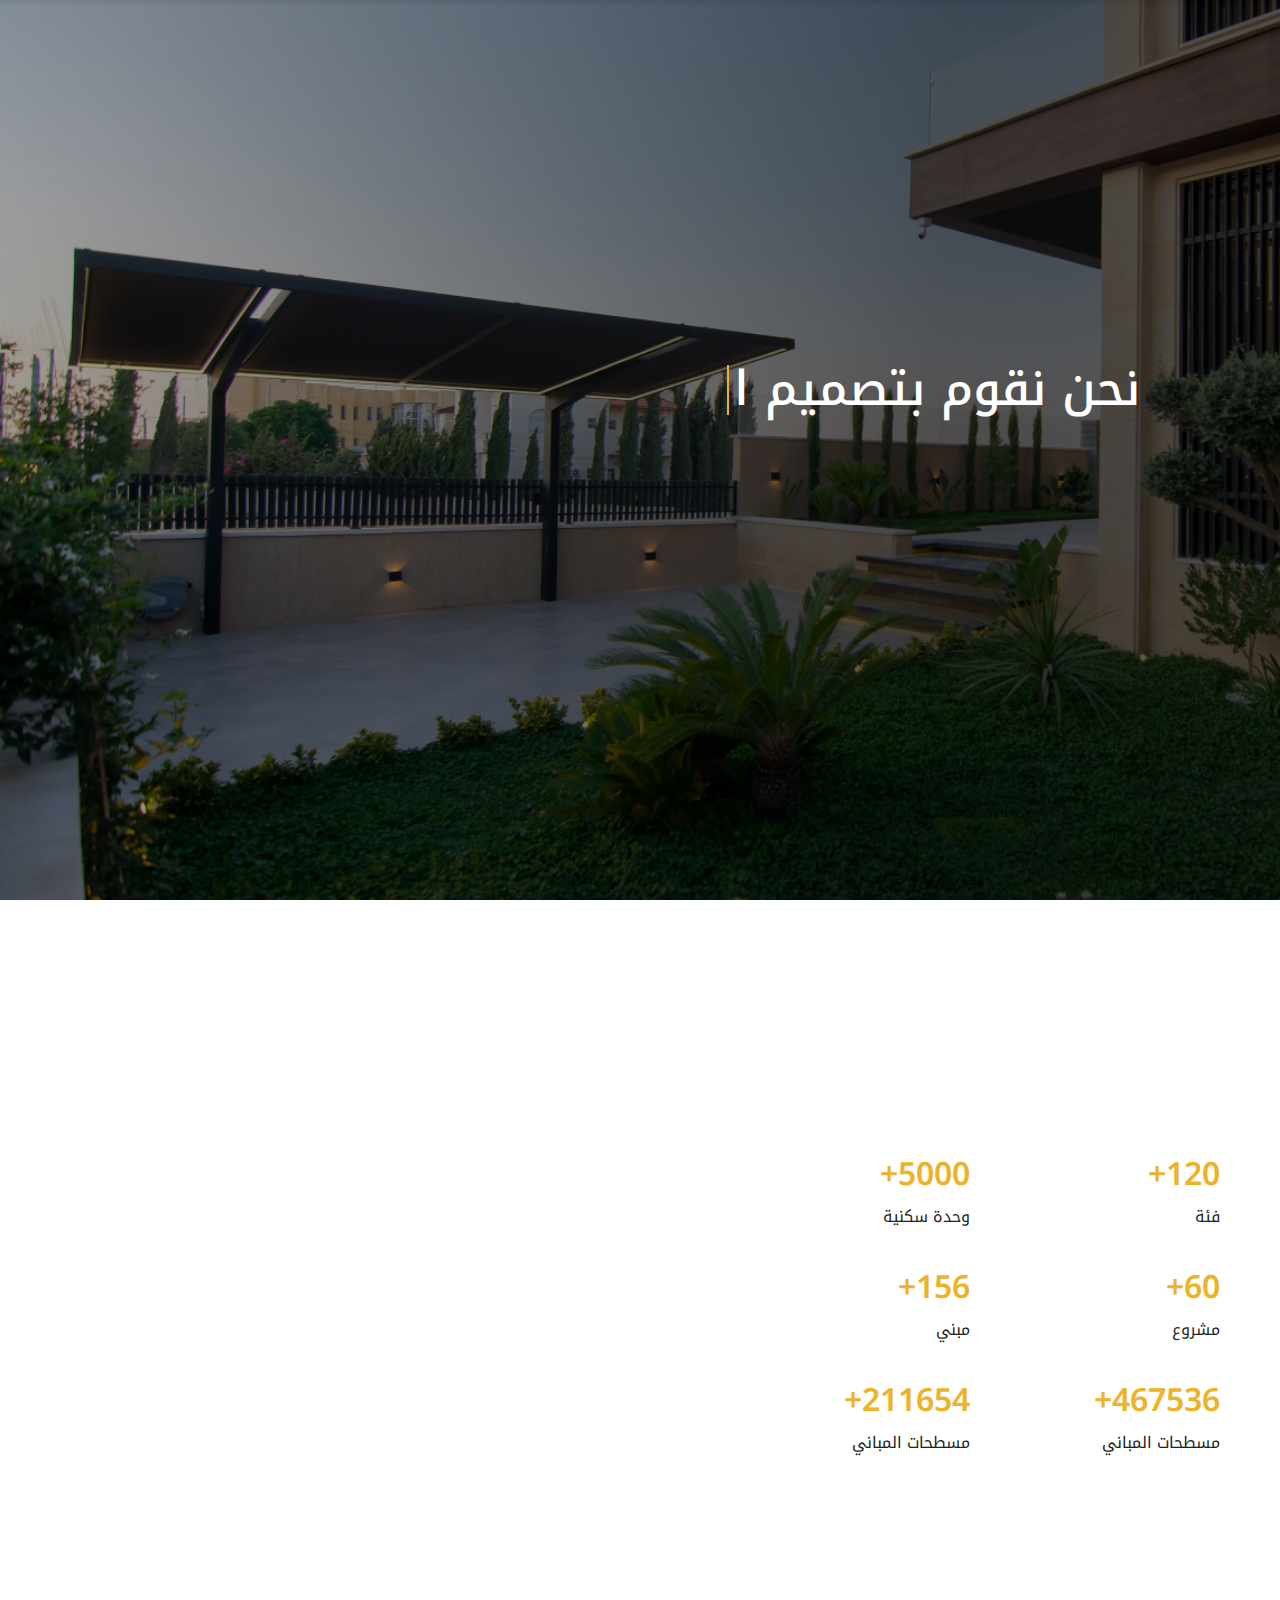
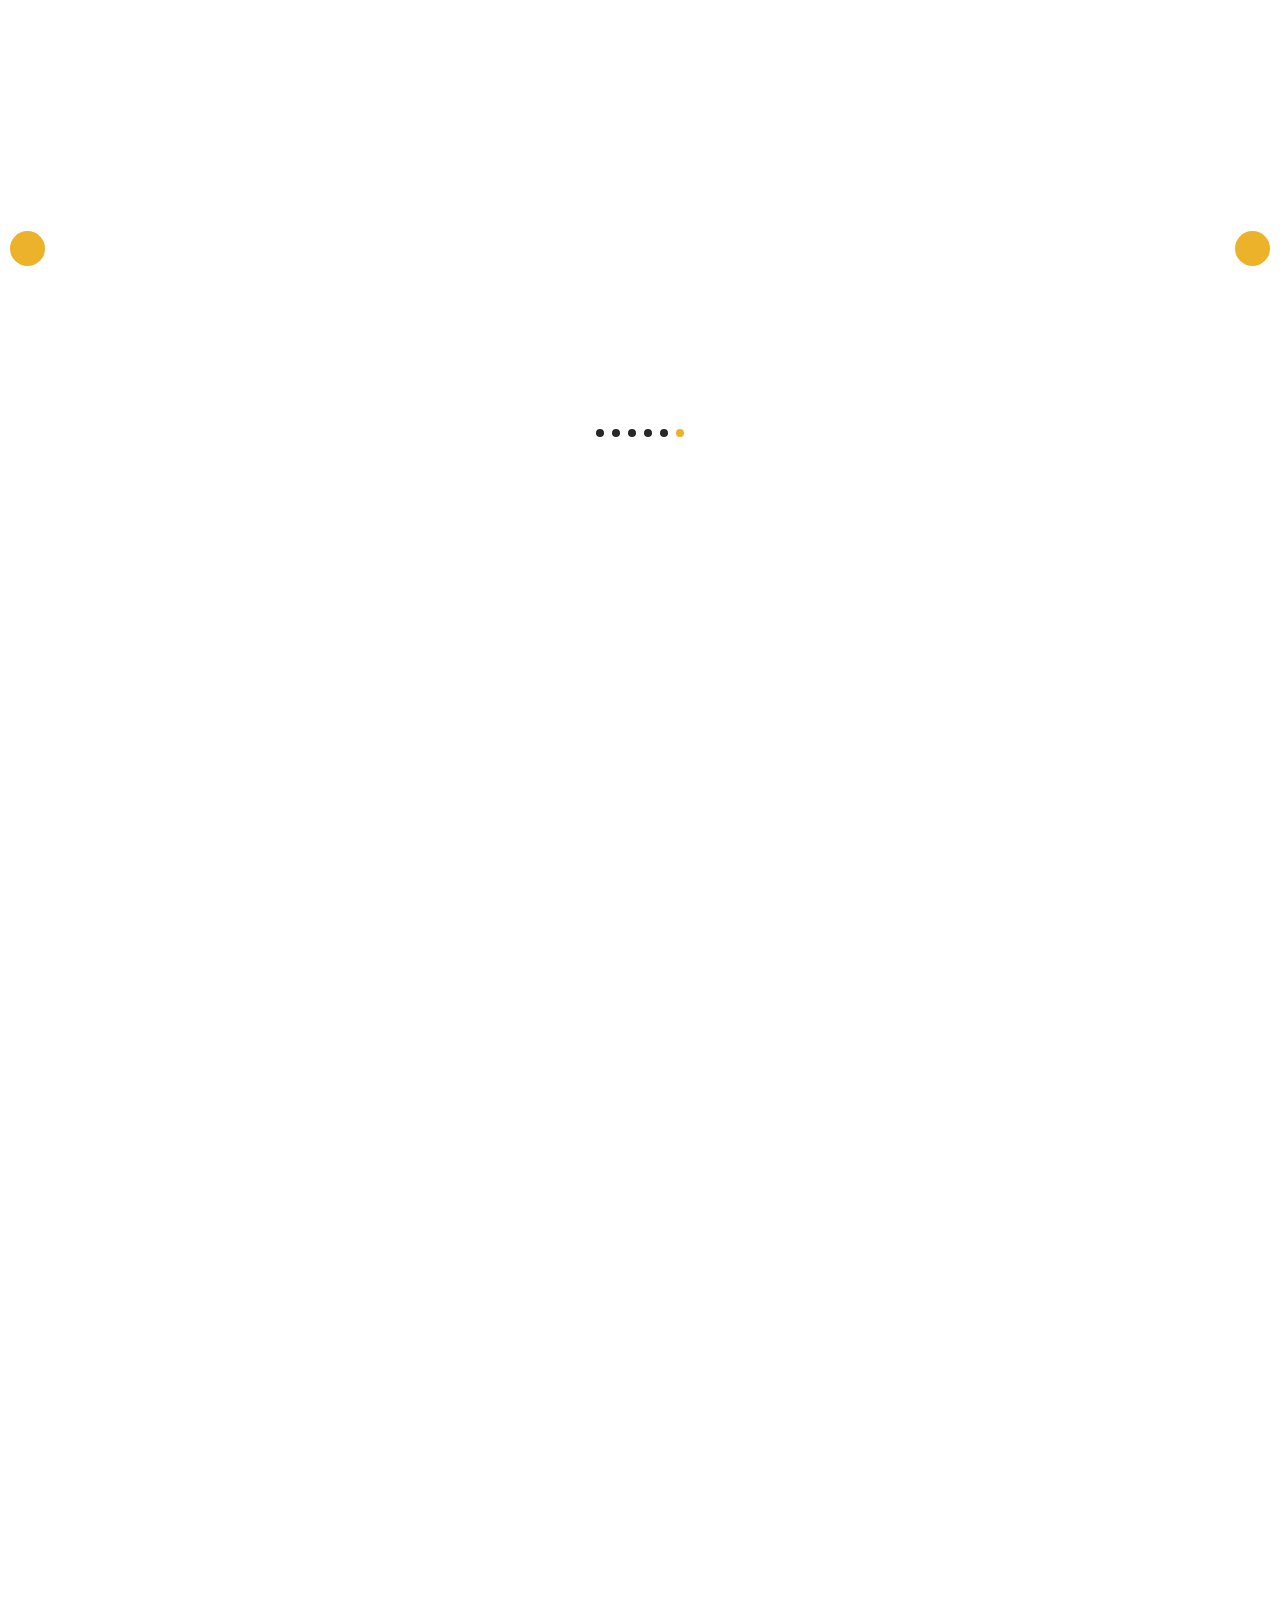
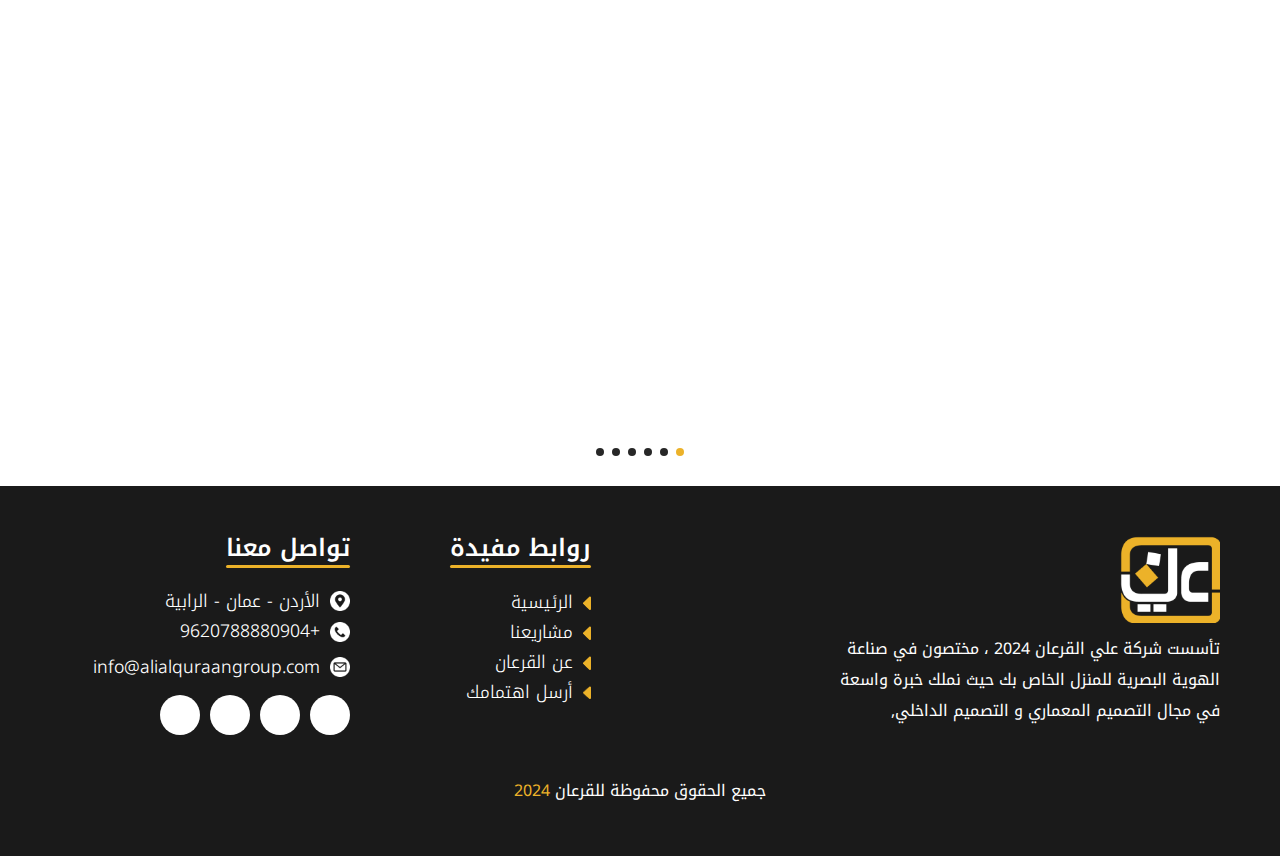
<file: index.html>
<!DOCTYPE html>
<html lang="en">

<head>
  <meta charset="UTF-8">
  <meta name="viewport" content="width=device-width, initial-scale=1.0">
  <link rel="icon" href="./media/tap-icon.svg" type="image/x-icon" />
  <link rel="shortcut icon" href="./media/tap-icon.svg" />
  <link rel="apple-touch-icon" href="./media/tap-icon.svg" />
  <meta name="color-scheme" content="light only">
  <link rel="stylesheet" href="https://site-assets.fontawesome.com/releases/v6.4.2/css/all.css">
  <link rel="stylesheet" href="./js/swiper-bundle.min.css">
  <link href="https://unpkg.com/aos@2.3.1/dist/aos.css" rel="stylesheet">
  <link rel="stylesheet" href="./scss/style.css">
  <title>Qor3an</title>
</head>

<body>
  <!-- Start Search -->
  <div class="s-n" >
    <div class="box">
      <form class="search">
        <input type="search" placeholder="ابحث عن عقارك ...">
        <button type="submit">
          <i class="fa-regular fa-magnifying-glass"></i></a>
        </button>
      </form>
    </div>
    <div id="close2"></div>
  </div>
  <!-- End Search -->

  <!-- Start Nav -->
  <nav>
    <div class="box f-s">
      <a href="./en-index.html" class="logo">
        <img src="./media/logo.png" alt="">
      </a>
      <div class="links">
        <div class="ls">
          <ul class="mainLinks">
            <li><a class="link active" href="./index.html">الرئيسية</a></li>
            <li><a class="link" href="##"> مشاريعنا</a></li>
            <li><a class="link" href="##"> عن القرعان</a></li>
            <li><a class="link" href="##"> اتصل بنا</a></li>
            <li><button class="link" href="##" id="sbtn"> <i class="fa-regular fa-magnifying-glass"></i></button></li>
          </ul>
          <div class="mLinks">
            <a class="link" href="##">
              أرسل اهتمامك
            </a>
            <div class="drop"><a href="./en-index.html">
                EN
              </a>
              <img class="lang" src="./media/icons/language.png" alt="">
            </div>
          </div>
        </div>
      </div>
      <div class="last">
        <div class="mLinks">
          <a class="link" href="##">
            أرسل اهتمامك
          </a>
          <div class="drop"><a href="./en-index.html">
              EN
              <img class="lang" src="./media/icons/language.png" alt="">
            </a>
          </div>
        </div>
        <button class="menu">
          <span></span>
          <span></span>
          <span></span>
        </button>
      </div>
    </div>
  </nav>
  <!-- End Nav -->


  <!-- start home -->
  <div class="home">
    <img class="homeImg" src="./media/home.jpg" alt="">
    <div class="box hm">
      <h1 id="typing"><span id="text"></span><span id="cursor" class="cursor"></span></h1>
      <p class="btmAni30002">مختصون في صناعة الهوية البصرية للمنزل الخاص بك حيث نملك خبرة واسعة في مجال التصميم المعماري
        و التصميم الداخلي,</p>
    </div>
  </div>

  <!-- end home -->


  <div class="box container">
    <!--Start About -->
    <div class="section">
      <div class="about">
        <span data-aos-duration="600" data-aos="fade-down">عن القرعان</span>
        <h3 data-aos-duration="600" data-aos="fade-left">مجموعة علي القرعان العقارية</h3>
        <p data-aos-duration="600" data-aos="fade-right">تأسست شركة علي القرعان 2024 ، مختصون في صناعة الهوية البصرية
          للمنزل الخاص بك حيث نملك خبرة واسعة في مجال
          التصميم المعماري و التصميم الداخلي,</p>
        <div data-aos-duration="600" data-aos="fade-up">
          <a class="btn" href="./pages/about.html">عرض المزيد</a>
        </div>
      </div>
      <div class="flex-wrapper ">
        <div class="counters">
          <div class="counter">
            <h1 data-num="120">120+</h1>
            <span>فئة</span>
          </div>
          <div class="counter">
            <h1 data-num="5000">5000+</h1>
            <span>وحدة سكنية</span>
          </div>
          <div class="counter">
            <h1 data-num="60">60+</h1>
            <span> مشروع</span>
          </div>
          <div class="counter">
            <h1 data-num="156">156+</h1>
            <span> مبني</span>
          </div>
          <div class="counter">
            <h1 data-num="467536">467536+</h1>
            <span> مسطحات المباني</span>
          </div>
          <div class="counter">
            <h1 data-num="211654">211654+</h1>
            <span> مسطحات المباني</span>
          </div>
        </div>
        <div class="about-image" data-aos-duration="600" data-aos="fade-right">
          <span class="c1"></span>
          <span class="c2"></span>
          <div class="imgCont">
            <img src="./media/about.png" alt="">
          </div>
        </div>
      </div>
    </div>
    <!--End About -->

    <!-- Start Projects -->
    <div class="section">
      <header class="header" data-aos-duration="600" data-aos="fade-down">
        <h3>مشاريعنا</h3>
        <p>مشاريعنا تتميز بلمسة من الثقة والأمان مع ضمان حقيقي موثق في العقد</p>
      </header>
      <div class="pr">
        <div class="c c-button-next"><i class="fa-regular fa-angle-right"></i></div>
        <div class="c c-button-prev"><i class="fa-regular fa-angle-left"></i></div>
        <div class="swiper-pagination"></div>
        <div class="swiper swiper-container">
          <div class="swiper-wrapper">
            <div class="swiper-slide">
              <a href="##" class="sliderItem" data-aos-duration="600" data-aos="zoom-out">
                <div class="i-image">
                  <img src="./media/about.png" alt="">
                </div>
                <h3>اسم المشروع باللغة العربية</h3>
                <span>الرياض</span>
              </a>
            </div>
            <div class="swiper-slide">
              <a href="##" class="sliderItem" data-aos-duration="600" data-aos="zoom-out">
                <div class="i-image">
                  <img src="./media/about.png" alt="">
                </div>
                <h3>اسم المشروع باللغة العربية</h3>
                <span>الرياض</span>
              </a>
            </div>
            <div class="swiper-slide">
              <a href="##" class="sliderItem" data-aos-duration="600" data-aos="zoom-out">
                <div class="i-image">
                  <img src="./media/about.png" alt="">
                </div>
                <h3>اسم المشروع باللغة العربية</h3>
                <span>الرياض</span>
              </a>
            </div>
            <div class="swiper-slide">
              <a href="##" class="sliderItem" data-aos-duration="600" data-aos="zoom-out">
                <div class="i-image">
                  <img src="./media/about.png" alt="">
                </div>
                <h3>اسم المشروع باللغة العربية</h3>
                <span>الرياض</span>
              </a>
            </div>
            <div class="swiper-slide">
              <a href="##" class="sliderItem" data-aos-duration="600" data-aos="zoom-out">
                <div class="i-image">
                  <img src="./media/about.png" alt="">
                </div>
                <h3>اسم المشروع باللغة العربية</h3>
                <span>الرياض</span>
              </a>
            </div>
            <div class="swiper-slide">
              <a href="##" class="sliderItem" data-aos-duration="600" data-aos="zoom-out">
                <div class="i-image">
                  <img src="./media/about.png" alt="">
                </div>
                <h3>اسم المشروع باللغة العربية</h3>
                <span>الرياض</span>
              </a>
            </div>

          </div>
        </div>
      </div>
      <!-- End Projects -->

      <!-- Start Find -->
      <div class="section pb0 pt100">
        <div class="find">
          <div class="s first-c">
            <div class="t" data-aos-duration="600" data-aos="fade-up">
              <h1>جد عقار الأحلام مع القرعان</h1>
              <p>مشاريعنا تتميز بلمسة من الثقة والأمان مع ضمان حقيقي موثق في العقد</p>
            </div>
            <img src="./media/c1.png" alt="" class="preview-img" data-aos-duration="600" data-aos="zoom-out">
          </div>
          <div class="s ss">
            <img  src="./media/c2.png" alt="" class="img1 preview-img" data-aos-duration="600" data-aos="zoom-out">
            
            <img  src="./media/c3.png" alt="" class="img2 preview-img" data-aos-duration="600" data-aos="zoom-out">
          </div>
        </div>
      </div>

      <!-- Modal for image preview -->
      <div class="modal" id="imageModal">
        <span class="close" id="closeModal">&times;</span>
        <img class="modal-content" id="modalImage">
      </div>

      <!-- End Find -->

    </div>
  </div>


  <!-- Start Customer Opinion -->
  <div class="section pb150px">
    <header class="header" data-aos-duration="600" data-aos="fade-up">
      <h3>آراء عملائنا</h3>
      <p>
        نحن نقوم بتصميم المساحة الخاصة بك
      </p>
    </header>
    <div class="pr prb">
      <div class="w1">
        <div class="swiper swiper-container2 box " data-aos-duration="600" data-aos="zoom-out">
          <div class="swiper-wrapper">
            <div class="swiper-slide">
              <div class="user-o" >
                <div class="img">
                  <img src="./media/user.png" alt="">
                </div>
                <div class="u-t">
                  <svg width="18" height="11" viewBox="0 0 18 11" fill="none" xmlns="http://www.w3.org/2000/svg">
                    <path
                      d="M17.4138 0.439998C17.1738 1.48 16.9204 2.58667 16.6538 3.76C16.4138 4.93333 16.1871 6.08 15.9738 7.2C15.7604 8.29333 15.5871 9.30667 15.4538 10.24H9.97375L9.69375 9.8C9.93375 8.84 10.2404 7.82667 10.6138 6.76C10.9871 5.69333 11.3871 4.61333 11.8138 3.52C12.2671 2.42667 12.7071 1.4 13.1338 0.439998H17.4138ZM8.29375 0.439998C8.05375 1.48 7.80042 2.58667 7.53375 3.76C7.29375 4.93333 7.06708 6.08 6.85375 7.2C6.64042 8.29333 6.46708 9.30667 6.33375 10.24H0.85375L0.57375 9.8C0.81375 8.84 1.12042 7.82667 1.49375 6.76C1.86708 5.69333 2.26708 4.61333 2.69375 3.52C3.14708 2.42667 3.58708 1.4 4.01375 0.439998H8.29375Z"
                      fill="#ECB229" />
                  </svg>
    
                  <p>نص تجريبي نص تجريبي نص تجريبي نص تجريبي نص تجريبي نص تجريبي نص تجريبي نص تجريبي نص تجريبي نص تجريبي نص
                    تجريبي نص تجريبي نص تجريبي نص تجريبي تجريبي نص تجريبي نص تجريبي نص تجريبي
                  </p>
                </div>
                <div class="stars">
                  <i class="fa-duotone fa-star"></i>
                  <i class="fa-solid fa-star"></i>
                  <i class="fa-solid fa-star"></i>
                  <i class="fa-solid fa-star"></i>
                  <i class="fa-solid fa-star"></i>
                </div>
              </div>
            </div>
            <div class="swiper-slide">
              <div class="user-o" >
                <div class="img">
                  <img src="./media/user.png" alt="">
                </div>
                <div class="u-t">
                  <svg width="18" height="11" viewBox="0 0 18 11" fill="none" xmlns="http://www.w3.org/2000/svg">
                    <path
                      d="M17.4138 0.439998C17.1738 1.48 16.9204 2.58667 16.6538 3.76C16.4138 4.93333 16.1871 6.08 15.9738 7.2C15.7604 8.29333 15.5871 9.30667 15.4538 10.24H9.97375L9.69375 9.8C9.93375 8.84 10.2404 7.82667 10.6138 6.76C10.9871 5.69333 11.3871 4.61333 11.8138 3.52C12.2671 2.42667 12.7071 1.4 13.1338 0.439998H17.4138ZM8.29375 0.439998C8.05375 1.48 7.80042 2.58667 7.53375 3.76C7.29375 4.93333 7.06708 6.08 6.85375 7.2C6.64042 8.29333 6.46708 9.30667 6.33375 10.24H0.85375L0.57375 9.8C0.81375 8.84 1.12042 7.82667 1.49375 6.76C1.86708 5.69333 2.26708 4.61333 2.69375 3.52C3.14708 2.42667 3.58708 1.4 4.01375 0.439998H8.29375Z"
                      fill="#ECB229" />
                  </svg>
    
                  <p>نص تجريبي نص تجريبي نص تجريبي نص تجريبي نص تجريبي نص تجريبي نص تجريبي نص تجريبي نص تجريبي نص تجريبي نص
                    تجريبي نص تجريبي نص تجريبي نص تجريبي تجريبي نص تجريبي نص تجريبي نص تجريبي
                  </p>
                </div>
                <div class="stars">
                  <i class="fa-duotone fa-star"></i>
                  <i class="fa-solid fa-star"></i>
                  <i class="fa-solid fa-star"></i>
                  <i class="fa-solid fa-star"></i>
                  <i class="fa-solid fa-star"></i>
                </div>
              </div>
            </div>
            <div class="swiper-slide">
              <div class="user-o" >
                <div class="img">
                  <img src="./media/user.png" alt="">
                </div>
                <div class="u-t">
                  <svg width="18" height="11" viewBox="0 0 18 11" fill="none" xmlns="http://www.w3.org/2000/svg">
                    <path
                      d="M17.4138 0.439998C17.1738 1.48 16.9204 2.58667 16.6538 3.76C16.4138 4.93333 16.1871 6.08 15.9738 7.2C15.7604 8.29333 15.5871 9.30667 15.4538 10.24H9.97375L9.69375 9.8C9.93375 8.84 10.2404 7.82667 10.6138 6.76C10.9871 5.69333 11.3871 4.61333 11.8138 3.52C12.2671 2.42667 12.7071 1.4 13.1338 0.439998H17.4138ZM8.29375 0.439998C8.05375 1.48 7.80042 2.58667 7.53375 3.76C7.29375 4.93333 7.06708 6.08 6.85375 7.2C6.64042 8.29333 6.46708 9.30667 6.33375 10.24H0.85375L0.57375 9.8C0.81375 8.84 1.12042 7.82667 1.49375 6.76C1.86708 5.69333 2.26708 4.61333 2.69375 3.52C3.14708 2.42667 3.58708 1.4 4.01375 0.439998H8.29375Z"
                      fill="#ECB229" />
                  </svg>
    
                  <p>نص تجريبي نص تجريبي نص تجريبي نص تجريبي نص تجريبي نص تجريبي نص تجريبي نص تجريبي نص تجريبي نص تجريبي نص
                    تجريبي نص تجريبي نص تجريبي نص تجريبي تجريبي نص تجريبي نص تجريبي نص تجريبي
                  </p>
                </div>
                <div class="stars">
                  <i class="fa-duotone fa-star"></i>
                  <i class="fa-solid fa-star"></i>
                  <i class="fa-solid fa-star"></i>
                  <i class="fa-solid fa-star"></i>
                  <i class="fa-solid fa-star"></i>
                </div>
              </div>
            </div>
            <div class="swiper-slide">
              <div class="user-o" >
                <div class="img">
                  <img src="./media/user.png" alt="">
                </div>
                <div class="u-t">
                  <svg width="18" height="11" viewBox="0 0 18 11" fill="none" xmlns="http://www.w3.org/2000/svg">
                    <path
                      d="M17.4138 0.439998C17.1738 1.48 16.9204 2.58667 16.6538 3.76C16.4138 4.93333 16.1871 6.08 15.9738 7.2C15.7604 8.29333 15.5871 9.30667 15.4538 10.24H9.97375L9.69375 9.8C9.93375 8.84 10.2404 7.82667 10.6138 6.76C10.9871 5.69333 11.3871 4.61333 11.8138 3.52C12.2671 2.42667 12.7071 1.4 13.1338 0.439998H17.4138ZM8.29375 0.439998C8.05375 1.48 7.80042 2.58667 7.53375 3.76C7.29375 4.93333 7.06708 6.08 6.85375 7.2C6.64042 8.29333 6.46708 9.30667 6.33375 10.24H0.85375L0.57375 9.8C0.81375 8.84 1.12042 7.82667 1.49375 6.76C1.86708 5.69333 2.26708 4.61333 2.69375 3.52C3.14708 2.42667 3.58708 1.4 4.01375 0.439998H8.29375Z"
                      fill="#ECB229" />
                  </svg>
    
                  <p>نص تجريبي نص تجريبي نص تجريبي نص تجريبي نص تجريبي نص تجريبي نص تجريبي نص تجريبي نص تجريبي نص تجريبي نص
                    تجريبي نص تجريبي نص تجريبي نص تجريبي تجريبي نص تجريبي نص تجريبي نص تجريبي
                  </p>
                </div>
                <div class="stars">
                  <i class="fa-duotone fa-star"></i>
                  <i class="fa-solid fa-star"></i>
                  <i class="fa-solid fa-star"></i>
                  <i class="fa-solid fa-star"></i>
                  <i class="fa-solid fa-star"></i>
                </div>
              </div>
            </div>
            <div class="swiper-slide">
              <div class="user-o" >
                <div class="img">
                  <img src="./media/user.png" alt="">
                </div>
                <div class="u-t">
                  <svg width="18" height="11" viewBox="0 0 18 11" fill="none" xmlns="http://www.w3.org/2000/svg">
                    <path
                      d="M17.4138 0.439998C17.1738 1.48 16.9204 2.58667 16.6538 3.76C16.4138 4.93333 16.1871 6.08 15.9738 7.2C15.7604 8.29333 15.5871 9.30667 15.4538 10.24H9.97375L9.69375 9.8C9.93375 8.84 10.2404 7.82667 10.6138 6.76C10.9871 5.69333 11.3871 4.61333 11.8138 3.52C12.2671 2.42667 12.7071 1.4 13.1338 0.439998H17.4138ZM8.29375 0.439998C8.05375 1.48 7.80042 2.58667 7.53375 3.76C7.29375 4.93333 7.06708 6.08 6.85375 7.2C6.64042 8.29333 6.46708 9.30667 6.33375 10.24H0.85375L0.57375 9.8C0.81375 8.84 1.12042 7.82667 1.49375 6.76C1.86708 5.69333 2.26708 4.61333 2.69375 3.52C3.14708 2.42667 3.58708 1.4 4.01375 0.439998H8.29375Z"
                      fill="#ECB229" />
                  </svg>
    
                  <p>نص تجريبي نص تجريبي نص تجريبي نص تجريبي نص تجريبي نص تجريبي نص تجريبي نص تجريبي نص تجريبي نص تجريبي نص
                    تجريبي نص تجريبي نص تجريبي نص تجريبي تجريبي نص تجريبي نص تجريبي نص تجريبي
                  </p>
                </div>
                <div class="stars">
                  <i class="fa-duotone fa-star"></i>
                  <i class="fa-solid fa-star"></i>
                  <i class="fa-solid fa-star"></i>
                  <i class="fa-solid fa-star"></i>
                  <i class="fa-solid fa-star"></i>
                </div>
              </div>
            </div>
            <div class="swiper-slide">
              <div class="user-o" >
                <div class="img">
                  <img src="./media/user.png" alt="">
                </div>
                <div class="u-t">
                  <svg width="18" height="11" viewBox="0 0 18 11" fill="none" xmlns="http://www.w3.org/2000/svg">
                    <path
                      d="M17.4138 0.439998C17.1738 1.48 16.9204 2.58667 16.6538 3.76C16.4138 4.93333 16.1871 6.08 15.9738 7.2C15.7604 8.29333 15.5871 9.30667 15.4538 10.24H9.97375L9.69375 9.8C9.93375 8.84 10.2404 7.82667 10.6138 6.76C10.9871 5.69333 11.3871 4.61333 11.8138 3.52C12.2671 2.42667 12.7071 1.4 13.1338 0.439998H17.4138ZM8.29375 0.439998C8.05375 1.48 7.80042 2.58667 7.53375 3.76C7.29375 4.93333 7.06708 6.08 6.85375 7.2C6.64042 8.29333 6.46708 9.30667 6.33375 10.24H0.85375L0.57375 9.8C0.81375 8.84 1.12042 7.82667 1.49375 6.76C1.86708 5.69333 2.26708 4.61333 2.69375 3.52C3.14708 2.42667 3.58708 1.4 4.01375 0.439998H8.29375Z"
                      fill="#ECB229" />
                  </svg>
    
                  <p>نص تجريبي نص تجريبي نص تجريبي نص تجريبي نص تجريبي نص تجريبي نص تجريبي نص تجريبي نص تجريبي نص تجريبي نص
                    تجريبي نص تجريبي نص تجريبي نص تجريبي تجريبي نص تجريبي نص تجريبي نص تجريبي
                  </p>
                </div>
                <div class="stars">
                  <i class="fa-duotone fa-star"></i>
                  <i class="fa-solid fa-star"></i>
                  <i class="fa-solid fa-star"></i>
                  <i class="fa-solid fa-star"></i>
                  <i class="fa-solid fa-star"></i>
                </div>
              </div>
            </div>
    
          </div>
        </div>
      </div>
    </div>
    <div class="controls">
      <div class="c-button-next2"><i class="fa-regular fa-arrow-right-long"></i></div>
      <div class="swiper-pagination2"></div>
      <div class="c-button-prev2"><i class="fa-regular fa-arrow-left-long"></i></div>
    </div>
  </div>

  <!-- start footer -->
  <footer>
    <div class="box footer">
      <div class="footerLogo">
        <img src="./media/logo.png" alt="">
        <div class="aboutText">
          <p>تأسست شركة علي القرعان 2024 ، مختصون في صناعة الهوية البصرية للمنزل الخاص بك حيث نملك خبرة واسعة في مجال
            التصميم المعماري و التصميم الداخلي,</p>
        </div>
      </div>
      <div class="footerLinkGroup">
        <div class="linkGroup">
          <h2>روابط مفيدة</h2>
          <ul>
            <li><a href="##"><img src="./media/icons/footerLink.png" alt=""> الرئيسية </a></li>
            <li><a href="##"><img src="./media/icons/footerLink.png" alt=""> مشاريعنا </a></li>
            <li><a href="##"><img src="./media/icons/footerLink.png" alt=""> عن القرعان</a></li>
            <li><a href="##"><img src="./media/icons/footerLink.png" alt=""> أرسل اهتمامك</a>
            </li>

          </ul>
        </div>
        <div class="linkGroup cont">
          <h2>تواصل معنا</h2>
          <ul>
            <li><a href="##"><img src="./media/icons/location.png" alt=""> الأردن - عمان - الرابية </a></li>
            <li><a href="tel:+9620789651800"><img src="./media/icons/call.png" alt=""> +9620788880904 </a></li>
            <li><a href="mailto:info@alialquraangroup.com"><img src="./media/icons/mail.png" alt="">
                info@alialquraangroup.com</a>
            </li>
          </ul>
          <div class="media">
            <a href=""><i class="fa-brands fa-facebook-f"></i></a>
            <a href=""><i class="fa-brands fa-instagram"></i></a>
            <a href=""><i class="fa-brands fa-linkedin-in"></i></a>
            <a href=""><i class="fa-brands fa-whatsapp"></i></a>
          </div>
        </div>
      </div>
    </div>
    <div class="copy">
      جميع الحقوق محفوظة للقرعان <span>2024</span>
    </div>
  </footer>
  <!-- end footer -->

  <script>
    const text = "نحن نقوم بتصميم المساحة الخاصة بك";
    let i = 0;

    function typeWriter() {
      if (i < text.length) {
        document.getElementById("text").innerHTML += text.charAt(i);
        i++;
        setTimeout(typeWriter, 50); // Adjust typing speed here
      } else {
        const cursorElement = document.getElementById("cursor");
        cursorElement.classList.remove("cursor");
        cursorElement.classList.add("cursor-extended");
      }
    }

    typeWriter();
  </script>
  <script src="./js/counter.js"></script>
  <script src="./js/search.js"></script>
  <script src="./js/main.js"></script>
  <script src="./js/swiper-bundle.min.js"></script>
  <script src="./js/swiper.js"></script>
  <script src="./js/images.js"></script>
  <script src="./js/scroll.js"></script>
  <script src="https://unpkg.com/aos@2.3.1/dist/aos.js"></script>
  <script>
    AOS.init();
  </script>

</body>

</html>
</file>
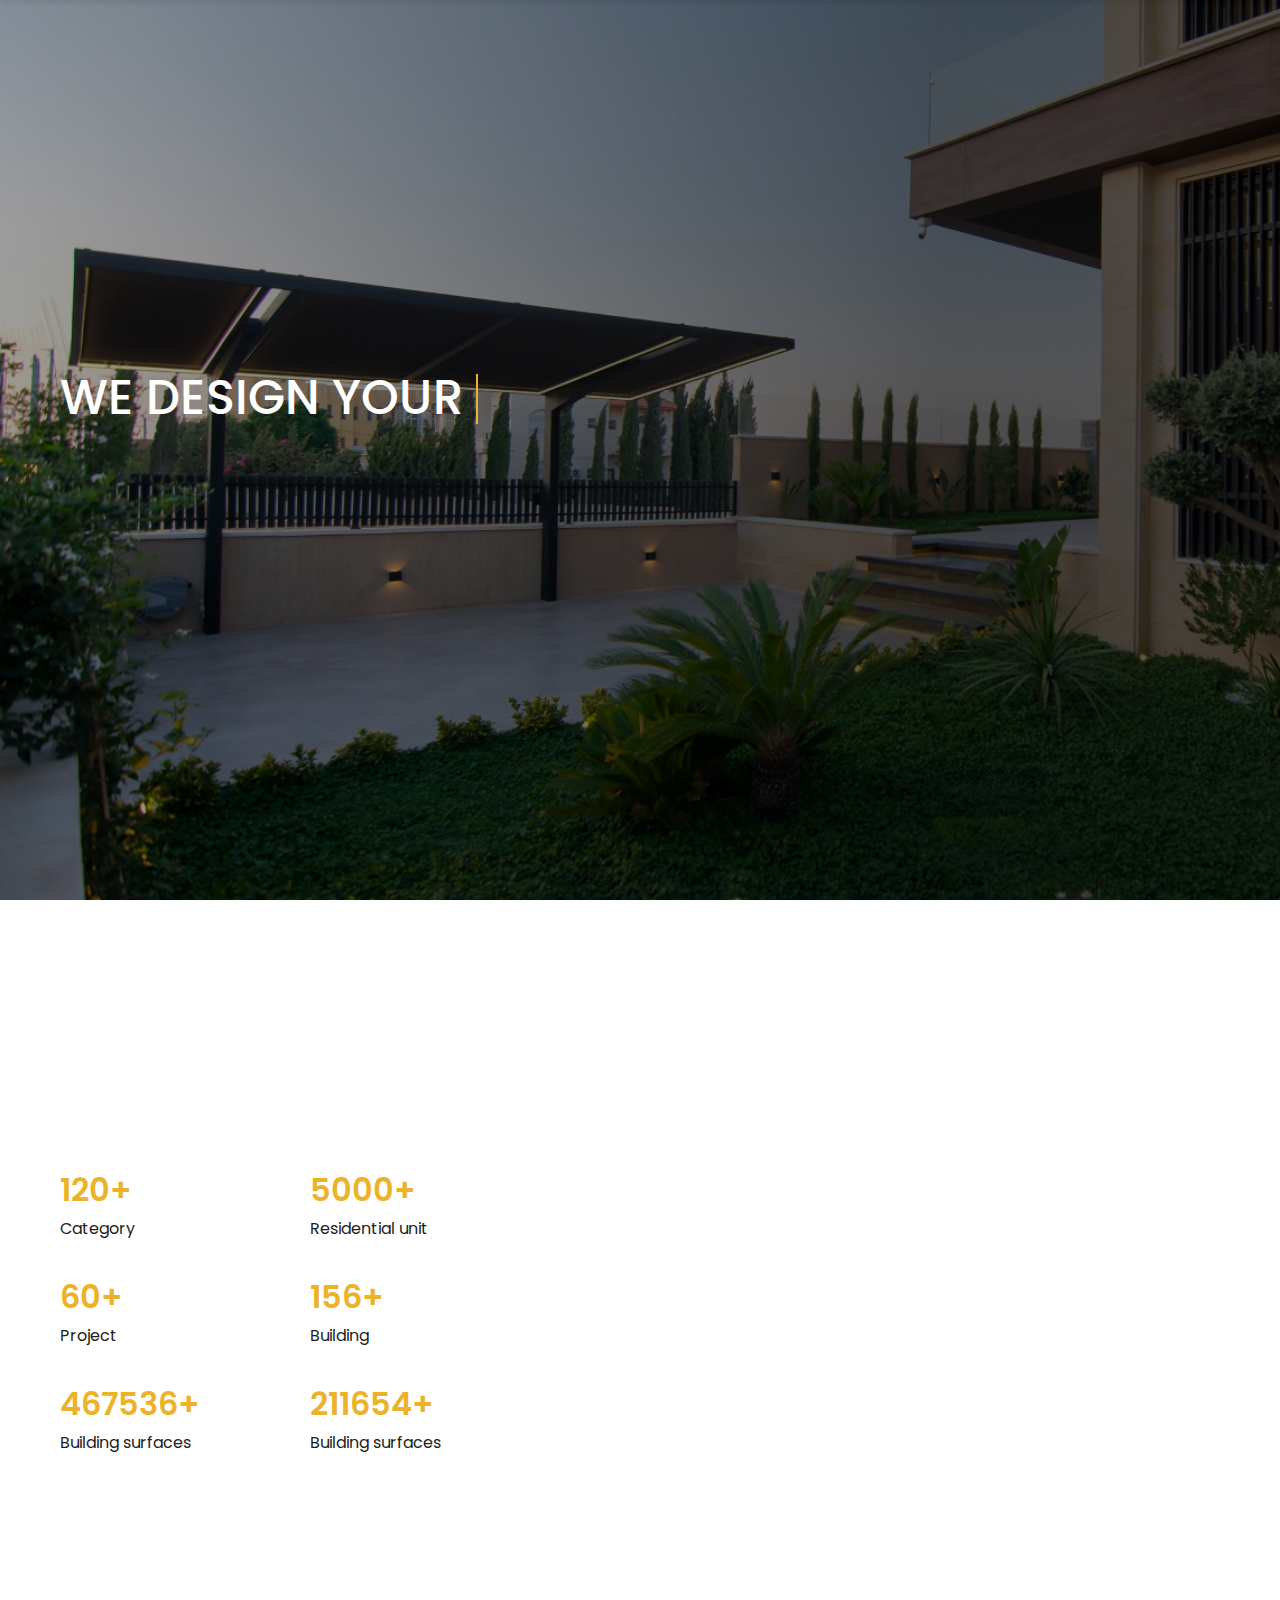
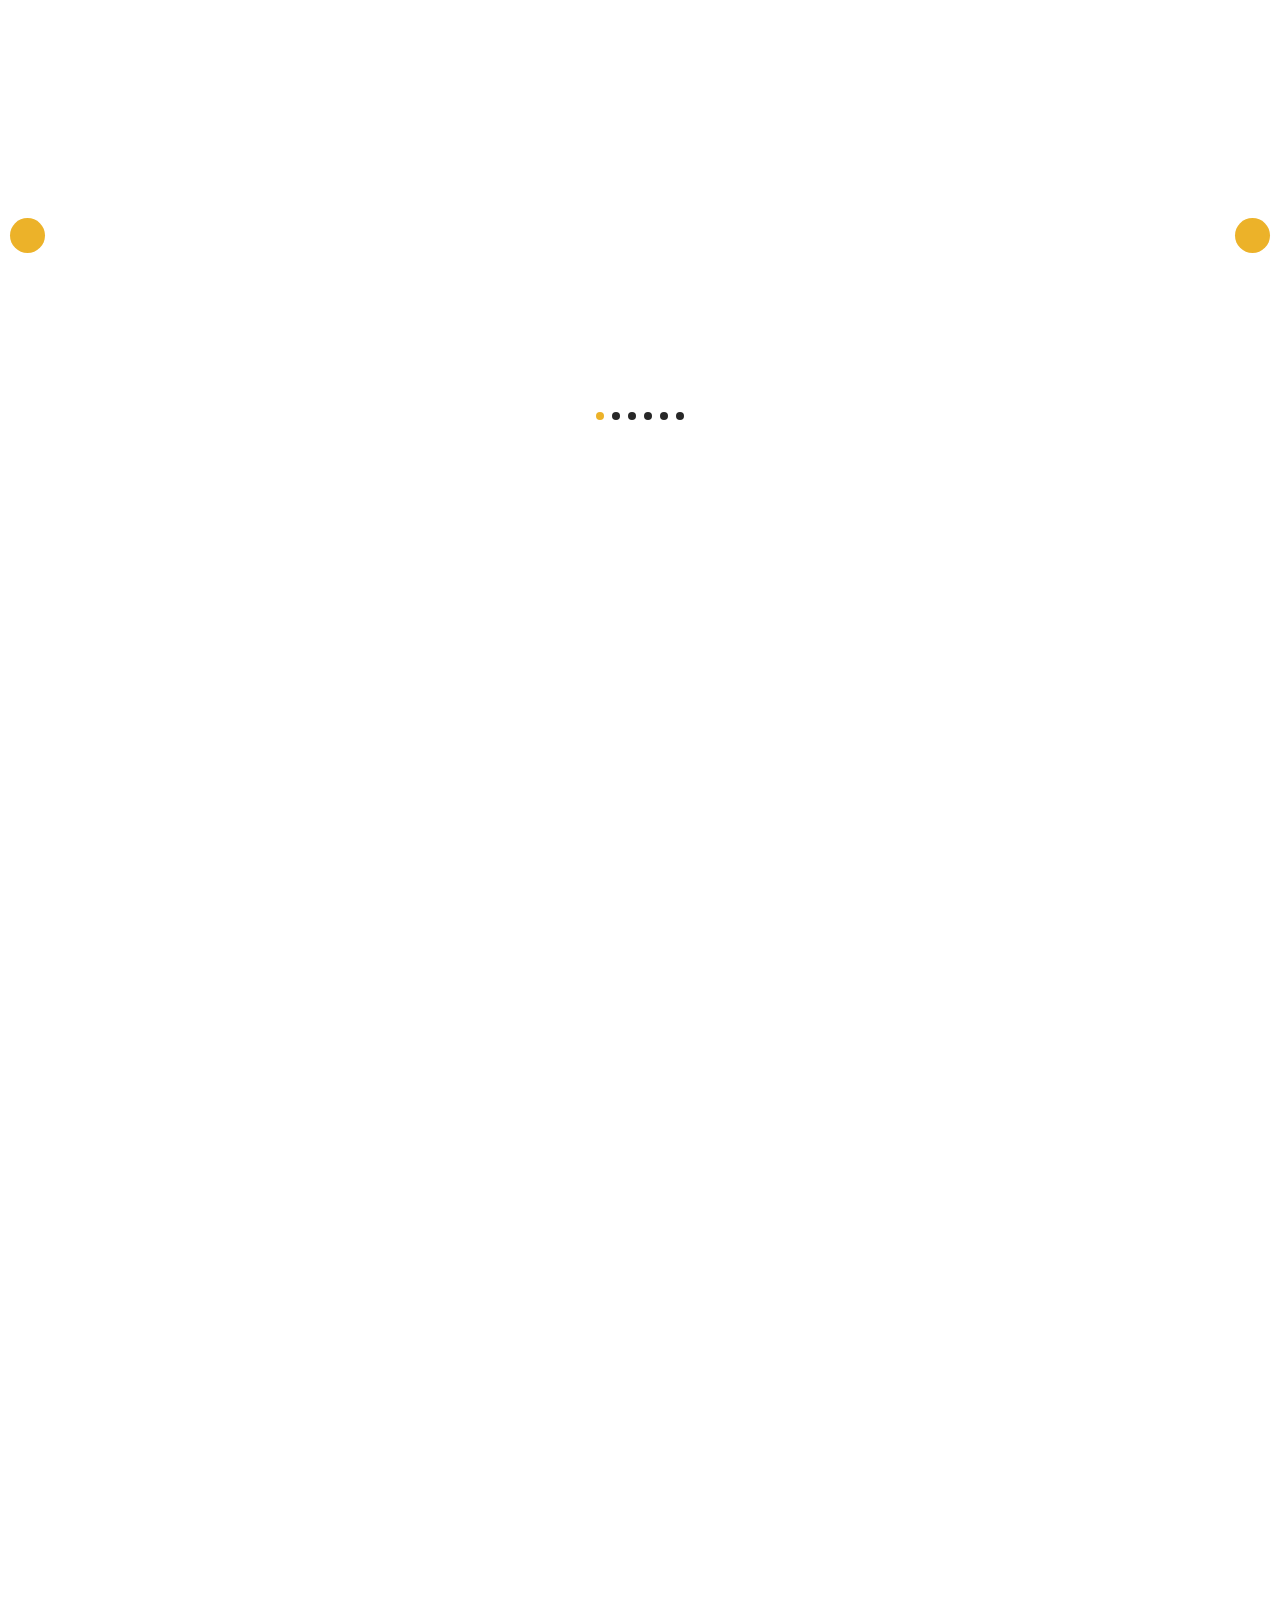
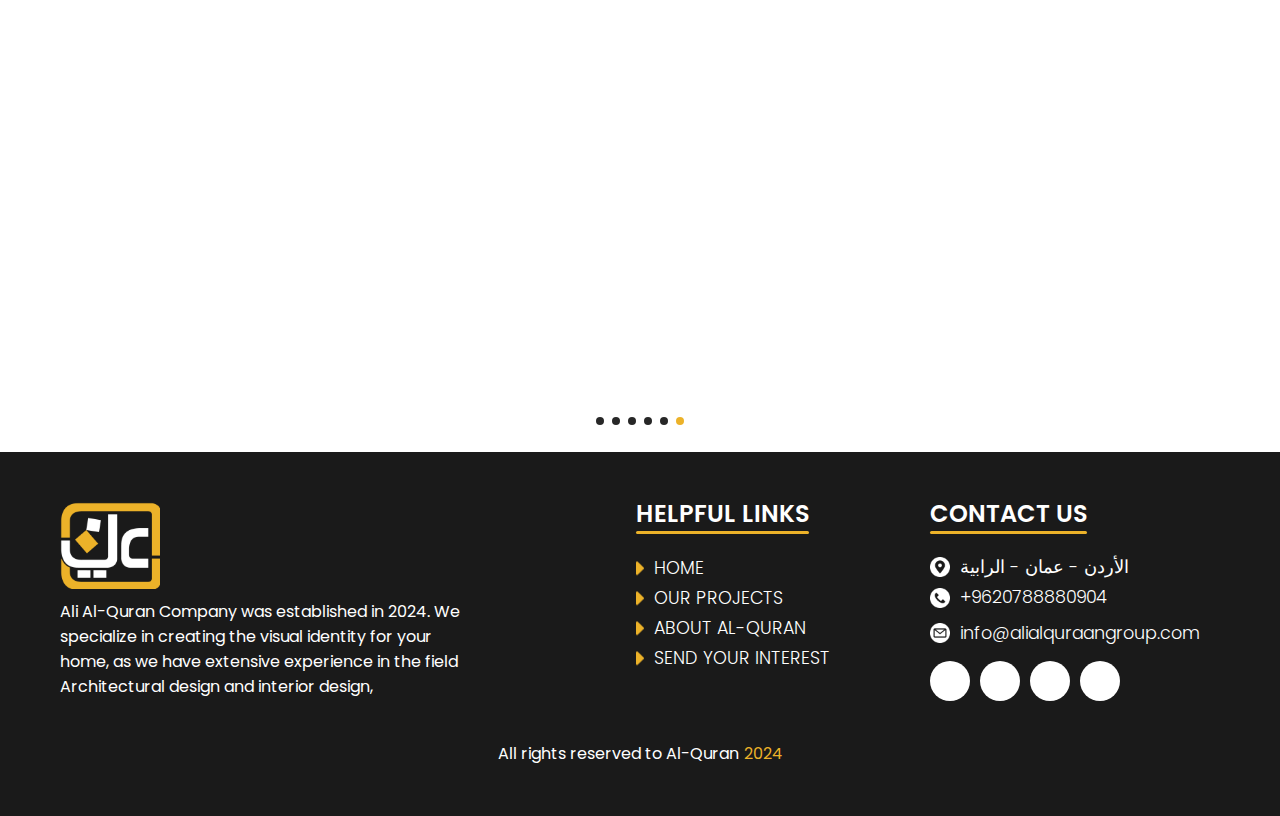
<file: en-index.html>
<!DOCTYPE html>
<html lang="en">

<head>
  <meta charset="UTF-8">
  <meta name="viewport" content="width=device-width, initial-scale=1.0">
  <link rel="icon" href="./media/tap-icon.svg" type="image/x-icon" />
  <link rel="shortcut icon" href="./media/tap-icon.svg" />
  <link rel="apple-touch-icon" href="./media/tap-icon.svg" />
  <meta name="color-scheme" content="light only">
  <link rel="stylesheet" href="https://site-assets.fontawesome.com/releases/v6.4.2/css/all.css">
  <link rel="stylesheet" href="./js/swiper-bundle.min.css">
  <link href="https://unpkg.com/aos@2.3.1/dist/aos.css" rel="stylesheet">
  <link rel="stylesheet" href="./en-scss/style.css">
  <title>Qor3an</title>
</head>

<body>
  <!-- Start Search -->
  <div class="s-n" >
    <div class="box">
      <form class="search">
        <input type="search" placeholder="  Find Your Property ...">
        <button type="submit">
          <i class="fa-regular fa-magnifying-glass"></i></a>
        </button>
      </form>
    </div>
    <div id="close2"></div>
  </div>
  <!-- End Search -->

  <!-- Start Nav -->
  <nav>
    <div class="box f-s">
      <a href="./index.html" class="logo">
        <img src="./media/logo.png" alt="">
      </a>
      <div class="links">
        <div class="ls">
          <ul class="mainLinks">
            <li><a class="link active" href="./index.html">Home</a></li>
            <li><a class="link" href="##"> Our Projects</a></li>
            <li><a class="link" href="##"> About us</a></li>
            <li><a class="link" href="##"> Contact us </a></li>
            <li><button class="link" href="##" id="sbtn"> <i class="fa-regular fa-magnifying-glass"></i></button></li>
          </ul>
          <div class="mLinks">
            <a class="link m0" href="##">
              Send your interest
            </a>
            <div class="drop"><a href="./index.html">
                AR
              </a>
              <img class="lang" src="./media/icons/language.png" alt="">
            </div>
          </div>
        </div>
      </div>
      <div class="last">
        <div class="mLinks">
          <a class="link" href="##">
            Send your interest
          </a>
          <div class="drop"><a href="./index.html">
              AR
              <img class="lang" src="./media/icons/language.png" alt="">
            </a>
          </div>
        </div>
        <button class="menu">
          <span></span>
          <span></span>
          <span></span>
        </button>
      </div>
    </div>
  </nav>
  <!-- End Nav -->


  <!-- start home -->
  <div class="home">
    <img class="homeImg" src="./media/home.jpg" alt="">
    <div class="box hm">
      <h1 id="typing"><span id="text"></span><span id="cursor" class="cursor"></span></h1>
      <p class="btmAni30002">We specialize in creating the visual identity of your home, as we have extensive experience in the field of architectural design
      and interior design </p>
    </div>
  </div>

  <!-- end home -->


  <div class="box container">
    <!--Start About -->
    <div class="section">
      <div class="about">
        <span data-aos-duration="600" data-aos="fade-down"> ABOUT Al-Quran  </span>
        <h3 data-aos-duration="600" data-aos="fade-left"> Ali AL-Quran  Real Estate Group </h3>
        <p data-aos-duration="600" data-aos="fade-right">
          Ali Al-Quran  Company was established in 2024, specialized in the visual identity industry
          For your home, we have extensive experience in the field
          Architectural design and interior design
        </p>
        <div data-aos-duration="600" data-aos="fade-up">
          <a class="btn" href="./pages/about.html">READ MORE </a>
        </div>
      </div>
      <div class="flex-wrapper ">
        <div class="counters">
          <div class="counter">
            <h1 data-num="120">120+</h1>
            <span>Category</span>
          </div>
          <div class="counter">
            <h1 data-num="5000">5000+</h1>
            <span> Residential unit</span>
          </div>
          <div class="counter">
            <h1 data-num="60">60+</h1>
            <span> Project </span>
          </div>
          <div class="counter">
            <h1 data-num="156">156+</h1>
            <span> Building</span>
          </div>
          <div class="counter">
            <h1 data-num="467536">467536+</h1>
            <span>  Building surfaces </span>
          </div>
          <div class="counter">
            <h1 data-num="211654">211654+</h1>
            <span>  Building surfaces</span>
          </div>
        </div>
        <div class="about-image" data-aos-duration="600" data-aos="fade-right">
          <span class="c1"></span>
          <span class="c2"></span>
          <div class="imgCont">
            <img src="./media/about.png" alt="">
          </div>
        </div>
      </div>
    </div>
    <!--End About -->

    <!-- Start Projects -->
    <div class="section">
      <header class="header" data-aos-duration="600" data-aos="fade-down">
        <h3>OUR PROJECTS</h3>
        <p>Our projects are characterized by a touch of trust and security with a real guarantee documented in the contract</p>
      </header>
      <div class="pr">
        <div class="c c-button-next"><i class="fa-regular fa-angle-right"></i></div>
        <div class="c c-button-prev"><i class="fa-regular fa-angle-left"></i></div>
        <div class="swiper-pagination"></div>
        <div class="swiper swiper-container">
          <div class="swiper-wrapper">
            <div class="swiper-slide">
              <a href="##" class="sliderItem" data-aos-duration="600" data-aos="zoom-out">
                <div class="i-image">
                  <img src="./media/about.png" alt="">
                </div>
                <h3>Project name in English</h3>
                <span>Riyadh</span>
              </a>
            </div>
            <div class="swiper-slide">
              <a href="##" class="sliderItem" data-aos-duration="600" data-aos="zoom-out">
                <div class="i-image">
                  <img src="./media/about.png" alt="">
                </div>
                <h3>Project name in English</h3>
                <span>Riyadh</span>
              </a>
            </div>
            <div class="swiper-slide">
              <a href="##" class="sliderItem" data-aos-duration="600" data-aos="zoom-out">
                <div class="i-image">
                  <img src="./media/about.png" alt="">
                </div>
                <h3>Project name in English</h3>
                <span>Riyadh</span>
              </a>
            </div>
            <div class="swiper-slide">
              <a href="##" class="sliderItem" data-aos-duration="600" data-aos="zoom-out">
                <div class="i-image">
                  <img src="./media/about.png" alt="">
                </div>
                <h3>Project name in English</h3>
                <span>Riyadh</span>
              </a>
            </div>
            <div class="swiper-slide">
              <a href="##" class="sliderItem" data-aos-duration="600" data-aos="zoom-out">
                <div class="i-image">
                  <img src="./media/about.png" alt="">
                </div>
                <h3>Project name in English</h3>
                <span>Riyadh</span>
              </a>
            </div>
            <div class="swiper-slide">
              <a href="##" class="sliderItem" data-aos-duration="600" data-aos="zoom-out">
                <div class="i-image">
                  <img src="./media/about.png" alt="">
                </div>
                <h3>Project name in English</h3>
                <span>Riyadh</span>
              </a>
            </div>

          </div>
        </div>
      </div>
      <!-- End Projects -->

      <!-- Start Find -->
      <div class="section pb0 pt100">
        <div class="find">
          <div class="s first-c">
            <div class="t" data-aos-duration="600" data-aos="fade-up">
              <h1>Find your dream property with Quran</h1>
              <p>Our projects are characterized by a touch of trust and security with a real guarantee documented in the contract</p>
            </div>
            <img src="./media/c1.png" alt="" class="preview-img" data-aos-duration="600" data-aos="zoom-out">
          </div>
          <div class="s ss">
            <img  src="./media/c2.png" alt="" class="img1 preview-img" data-aos-duration="600" data-aos="zoom-out">
            
            <img  src="./media/c3.png" alt="" class="img2 preview-img" data-aos-duration="600" data-aos="zoom-out">
          </div>
        </div>
      </div>

      <!-- Modal for image preview -->
      <div class="modal" id="imageModal">
        <span class="close" id="closeModal">&times;</span>
        <img class="modal-content" id="modalImage">
      </div>

      <!-- End Find -->

    </div>
  </div>


  <!-- Start Customer Opinion -->
  <div class="section pb150px">
    <header class="header" data-aos-duration="600" data-aos="fade-up">
      <h3>Our customers' opinions</h3>
      <p>
        We design your space
      </p>
    </header>
    <div class="pr prb">
      <div class="w1">
        <div class="swiper swiper-container2 box " data-aos-duration="600" data-aos="zoom-out">
          <div class="swiper-wrapper">
            <div class="swiper-slide">
              <div class="user-o" >
                <div class="img">
                  <img src="./media/user.png" alt="">
                </div>
                <div class="u-t">
                  <svg width="18" height="11" viewBox="0 0 18 11" fill="none" xmlns="http://www.w3.org/2000/svg">
                    <path
                      d="M17.4138 0.439998C17.1738 1.48 16.9204 2.58667 16.6538 3.76C16.4138 4.93333 16.1871 6.08 15.9738 7.2C15.7604 8.29333 15.5871 9.30667 15.4538 10.24H9.97375L9.69375 9.8C9.93375 8.84 10.2404 7.82667 10.6138 6.76C10.9871 5.69333 11.3871 4.61333 11.8138 3.52C12.2671 2.42667 12.7071 1.4 13.1338 0.439998H17.4138ZM8.29375 0.439998C8.05375 1.48 7.80042 2.58667 7.53375 3.76C7.29375 4.93333 7.06708 6.08 6.85375 7.2C6.64042 8.29333 6.46708 9.30667 6.33375 10.24H0.85375L0.57375 9.8C0.81375 8.84 1.12042 7.82667 1.49375 6.76C1.86708 5.69333 2.26708 4.61333 2.69375 3.52C3.14708 2.42667 3.58708 1.4 4.01375 0.439998H8.29375Z"
                      fill="#ECB229" />
                  </svg>
    
                  <p>Demo text Demo text Demo text Demo text Demo text Demo text Demo text Demo text Demo text Demo text
                    Demo text Demo text Demo text Demo text Demo text Demo text Demo text
                  </p>
                </div>
                <div class="stars">
                  <i class="fa-duotone fa-star"></i>
                  <i class="fa-solid fa-star"></i>
                  <i class="fa-solid fa-star"></i>
                  <i class="fa-solid fa-star"></i>
                  <i class="fa-solid fa-star"></i>
                </div>
              </div>
            </div>
            <div class="swiper-slide">
              <div class="user-o" >
                <div class="img">
                  <img src="./media/user.png" alt="">
                </div>
                <div class="u-t">
                  <svg width="18" height="11" viewBox="0 0 18 11" fill="none" xmlns="http://www.w3.org/2000/svg">
                    <path
                      d="M17.4138 0.439998C17.1738 1.48 16.9204 2.58667 16.6538 3.76C16.4138 4.93333 16.1871 6.08 15.9738 7.2C15.7604 8.29333 15.5871 9.30667 15.4538 10.24H9.97375L9.69375 9.8C9.93375 8.84 10.2404 7.82667 10.6138 6.76C10.9871 5.69333 11.3871 4.61333 11.8138 3.52C12.2671 2.42667 12.7071 1.4 13.1338 0.439998H17.4138ZM8.29375 0.439998C8.05375 1.48 7.80042 2.58667 7.53375 3.76C7.29375 4.93333 7.06708 6.08 6.85375 7.2C6.64042 8.29333 6.46708 9.30667 6.33375 10.24H0.85375L0.57375 9.8C0.81375 8.84 1.12042 7.82667 1.49375 6.76C1.86708 5.69333 2.26708 4.61333 2.69375 3.52C3.14708 2.42667 3.58708 1.4 4.01375 0.439998H8.29375Z"
                      fill="#ECB229" />
                  </svg>
    
                  <p>Demo text Demo text Demo text Demo text Demo text Demo text Demo text Demo text Demo text Demo text
                    Demo text Demo text Demo text Demo text Demo text Demo text Demo text
                  </p>
                </div>
                <div class="stars">
                  <i class="fa-duotone fa-star"></i>
                  <i class="fa-solid fa-star"></i>
                  <i class="fa-solid fa-star"></i>
                  <i class="fa-solid fa-star"></i>
                  <i class="fa-solid fa-star"></i>
                </div>
              </div>
            </div>
            <div class="swiper-slide">
              <div class="user-o" >
                <div class="img">
                  <img src="./media/user.png" alt="">
                </div>
                <div class="u-t">
                  <svg width="18" height="11" viewBox="0 0 18 11" fill="none" xmlns="http://www.w3.org/2000/svg">
                    <path
                      d="M17.4138 0.439998C17.1738 1.48 16.9204 2.58667 16.6538 3.76C16.4138 4.93333 16.1871 6.08 15.9738 7.2C15.7604 8.29333 15.5871 9.30667 15.4538 10.24H9.97375L9.69375 9.8C9.93375 8.84 10.2404 7.82667 10.6138 6.76C10.9871 5.69333 11.3871 4.61333 11.8138 3.52C12.2671 2.42667 12.7071 1.4 13.1338 0.439998H17.4138ZM8.29375 0.439998C8.05375 1.48 7.80042 2.58667 7.53375 3.76C7.29375 4.93333 7.06708 6.08 6.85375 7.2C6.64042 8.29333 6.46708 9.30667 6.33375 10.24H0.85375L0.57375 9.8C0.81375 8.84 1.12042 7.82667 1.49375 6.76C1.86708 5.69333 2.26708 4.61333 2.69375 3.52C3.14708 2.42667 3.58708 1.4 4.01375 0.439998H8.29375Z"
                      fill="#ECB229" />
                  </svg>
    
                  <p>Demo text Demo text Demo text Demo text Demo text Demo text Demo text Demo text Demo text Demo text
                    Demo text Demo text Demo text Demo text Demo text Demo text Demo text
                  </p>
                </div>
                <div class="stars">
                  <i class="fa-duotone fa-star"></i>
                  <i class="fa-solid fa-star"></i>
                  <i class="fa-solid fa-star"></i>
                  <i class="fa-solid fa-star"></i>
                  <i class="fa-solid fa-star"></i>
                </div>
              </div>
            </div>
            <div class="swiper-slide">
              <div class="user-o" >
                <div class="img">
                  <img src="./media/user.png" alt="">
                </div>
                <div class="u-t">
                  <svg width="18" height="11" viewBox="0 0 18 11" fill="none" xmlns="http://www.w3.org/2000/svg">
                    <path
                      d="M17.4138 0.439998C17.1738 1.48 16.9204 2.58667 16.6538 3.76C16.4138 4.93333 16.1871 6.08 15.9738 7.2C15.7604 8.29333 15.5871 9.30667 15.4538 10.24H9.97375L9.69375 9.8C9.93375 8.84 10.2404 7.82667 10.6138 6.76C10.9871 5.69333 11.3871 4.61333 11.8138 3.52C12.2671 2.42667 12.7071 1.4 13.1338 0.439998H17.4138ZM8.29375 0.439998C8.05375 1.48 7.80042 2.58667 7.53375 3.76C7.29375 4.93333 7.06708 6.08 6.85375 7.2C6.64042 8.29333 6.46708 9.30667 6.33375 10.24H0.85375L0.57375 9.8C0.81375 8.84 1.12042 7.82667 1.49375 6.76C1.86708 5.69333 2.26708 4.61333 2.69375 3.52C3.14708 2.42667 3.58708 1.4 4.01375 0.439998H8.29375Z"
                      fill="#ECB229" />
                  </svg>
    
                  <p>Demo text Demo text Demo text Demo text Demo text Demo text Demo text Demo text Demo text Demo text
                    Demo text Demo text Demo text Demo text Demo text Demo text Demo text
                  </p>
                </div>
                <div class="stars">
                  <i class="fa-duotone fa-star"></i>
                  <i class="fa-solid fa-star"></i>
                  <i class="fa-solid fa-star"></i>
                  <i class="fa-solid fa-star"></i>
                  <i class="fa-solid fa-star"></i>
                </div>
              </div>
            </div>
            <div class="swiper-slide">
              <div class="user-o" >
                <div class="img">
                  <img src="./media/user.png" alt="">
                </div>
                <div class="u-t">
                  <svg width="18" height="11" viewBox="0 0 18 11" fill="none" xmlns="http://www.w3.org/2000/svg">
                    <path
                      d="M17.4138 0.439998C17.1738 1.48 16.9204 2.58667 16.6538 3.76C16.4138 4.93333 16.1871 6.08 15.9738 7.2C15.7604 8.29333 15.5871 9.30667 15.4538 10.24H9.97375L9.69375 9.8C9.93375 8.84 10.2404 7.82667 10.6138 6.76C10.9871 5.69333 11.3871 4.61333 11.8138 3.52C12.2671 2.42667 12.7071 1.4 13.1338 0.439998H17.4138ZM8.29375 0.439998C8.05375 1.48 7.80042 2.58667 7.53375 3.76C7.29375 4.93333 7.06708 6.08 6.85375 7.2C6.64042 8.29333 6.46708 9.30667 6.33375 10.24H0.85375L0.57375 9.8C0.81375 8.84 1.12042 7.82667 1.49375 6.76C1.86708 5.69333 2.26708 4.61333 2.69375 3.52C3.14708 2.42667 3.58708 1.4 4.01375 0.439998H8.29375Z"
                      fill="#ECB229" />
                  </svg>
    
                  <p>Demo text Demo text Demo text Demo text Demo text Demo text Demo text Demo text Demo text Demo text
                    Demo text Demo text Demo text Demo text Demo text Demo text Demo text
                  </p>
                </div>
                <div class="stars">
                  <i class="fa-duotone fa-star"></i>
                  <i class="fa-solid fa-star"></i>
                  <i class="fa-solid fa-star"></i>
                  <i class="fa-solid fa-star"></i>
                  <i class="fa-solid fa-star"></i>
                </div>
              </div>
            </div>
            <div class="swiper-slide">
              <div class="user-o" >
                <div class="img">
                  <img src="./media/user.png" alt="">
                </div>
                <div class="u-t">
                  <svg width="18" height="11" viewBox="0 0 18 11" fill="none" xmlns="http://www.w3.org/2000/svg">
                    <path
                      d="M17.4138 0.439998C17.1738 1.48 16.9204 2.58667 16.6538 3.76C16.4138 4.93333 16.1871 6.08 15.9738 7.2C15.7604 8.29333 15.5871 9.30667 15.4538 10.24H9.97375L9.69375 9.8C9.93375 8.84 10.2404 7.82667 10.6138 6.76C10.9871 5.69333 11.3871 4.61333 11.8138 3.52C12.2671 2.42667 12.7071 1.4 13.1338 0.439998H17.4138ZM8.29375 0.439998C8.05375 1.48 7.80042 2.58667 7.53375 3.76C7.29375 4.93333 7.06708 6.08 6.85375 7.2C6.64042 8.29333 6.46708 9.30667 6.33375 10.24H0.85375L0.57375 9.8C0.81375 8.84 1.12042 7.82667 1.49375 6.76C1.86708 5.69333 2.26708 4.61333 2.69375 3.52C3.14708 2.42667 3.58708 1.4 4.01375 0.439998H8.29375Z"
                      fill="#ECB229" />
                  </svg>
    
                  <p>Demo text Demo text Demo text Demo text Demo text Demo text Demo text Demo text Demo text Demo text
                    Demo text Demo text Demo text Demo text Demo text Demo text Demo text
                  </p>
                </div>
                <div class="stars">
                  <i class="fa-duotone fa-star"></i>
                  <i class="fa-solid fa-star"></i>
                  <i class="fa-solid fa-star"></i>
                  <i class="fa-solid fa-star"></i>
                  <i class="fa-solid fa-star"></i>
                </div>
              </div>
            </div>
    
          </div>
        </div>
      </div>
    </div>
    <div class="controls">
      <div class="c-button-next2"><i class="fa-regular fa-arrow-right-long"></i></div>
      <div class="swiper-pagination2"></div>
      <div class="c-button-prev2"><i class="fa-regular fa-arrow-left-long"></i></div>
    </div>
  </div>

  <!-- start footer -->
  <footer>
    <div class="box footer">
      <div class="footerLogo">
        <img src="./media/logo.png" alt="">
        <div class="aboutText">
          <p>Ali Al-Quran Company was established in 2024. We specialize in creating the visual identity for your home, as we have extensive experience in the field
            Architectural design and interior design,</p>
        </div>
      </div>
      <div class="footerLinkGroup">
        <div class="linkGroup hl">
          <h2> Helpful links</h2>
          <ul>
            <li><a href="##"><img src="./media/icons/footerLink.png" alt=""> Home </a></li>
            <li><a href="##"><img src="./media/icons/footerLink.png" alt=""> Our Projects </a></li>
            <li><a href="##"><img src="./media/icons/footerLink.png" alt="">  About Al-Quran</a></li>
            <li><a href="##"><img src="./media/icons/footerLink.png" alt=""> Send Your Interest</a>
            </li>

          </ul>
        </div>
        <div class="linkGroup cont">
          <h2>Contact us </h2>
          <ul>
            <li><a href="##"><img src="./media/icons/location.png" alt=""> الأردن - عمان - الرابية </a></li>
            <li><a href="tel:+9620788880904"><img src="./media/icons/call.png" alt=""> +9620788880904 </a></li>
            <li><a href="mailto:info@alialquraangroup.com"><img src="./media/icons/mail.png" alt="">
                info@alialquraangroup.com</a>
            </li>
          </ul>
          <div class="media">
            <a href=""><i class="fa-brands fa-facebook-f"></i></a>
            <a href=""><i class="fa-brands fa-instagram"></i></a>
            <a href=""><i class="fa-brands fa-linkedin-in"></i></a>
            <a href=""><i class="fa-brands fa-whatsapp"></i></a>
          </div>
        </div>
      </div>
    </div>
    <div class="copy">
      All rights reserved to Al-Quran <span>2024</span>
    </div>
  </footer>
  <!-- end footer -->

  <script>
    const text = "We Design Your Space";
    let i = 0;

    function typeWriter() {
      if (i < text.length) {
        document.getElementById("text").innerHTML += text.charAt(i);
        i++;
        setTimeout(typeWriter, 50); // Adjust typing speed here
      } else {
        const cursorElement = document.getElementById("cursor");
        cursorElement.classList.remove("cursor");
        cursorElement.classList.add("cursor-extended");
      }
    }

    typeWriter();
  </script>
  <script src="./js/counter.js"></script>
  <script src="./js/search.js"></script>
  <script src="./js/main.js"></script>
  <script src="./js/swiper-bundle.min.js"></script>
  <script src="./js/swiper.js"></script>
  <script src="./js/images.js"></script>
  <script src="./js/scroll.js"></script>
  <script src="https://unpkg.com/aos@2.3.1/dist/aos.js"></script>
  <script>
    AOS.init();
  </script>

</body>

</html>
</file>
<file: scss/style.css>
@charset "UTF-8";
@import url("https://fonts.googleapis.com/css2?family=Noto+Kufi+Arabic:wght@100..900&display=swap");
/* Start Default */
* {
  margin: 0;
  padding: 0;
  box-sizing: border-box;
  font-family: "Noto Kufi Arabic", sans-serif;
}

::-moz-selection {
  color: #fff;
  background: #ecb229;
}

::selection {
  color: #fff;
  background: #ecb229;
}

body {
  width: 100%;
  direction: rtl;
  overflow-x: hidden !important;
  color: #212121;
}
body::-webkit-scrollbar {
  width: 5px;
}
body::-webkit-scrollbar-track {
  background: #fff;
}
body::-webkit-scrollbar-thumb {
  background: #ecb229;
}

@media (max-width: 900px) {
  body::-webkit-scrollbar {
    width: 0px;
  }
}
html {
  width: 100%;
  scroll-behavior: smooth;
}

html,
body {
  max-width: 100%;
  overflow-x: hidden;
}

a {
  text-decoration: none;
  color: #000;
}

button {
  border: none;
  outline: none;
  background-color: transparent;
  cursor: pointer;
}

input::-webkit-outer-spin-button,
input::-webkit-inner-spin-button {
  -webkit-appearance: none;
  margin: 0;
}

/* clears the ‘X’ from Internet Explorer */
input[type=search]::-ms-clear {
  display: none;
  width: 0;
  height: 0;
}

input[type=checkbox] {
  appearance: none;
  -webkit-appearance: none;
  -moz-appearance: none;
  width: 20px;
  height: 20px;
  border: 1px solid #ecb229; /* Border color */
  border-radius: 4px;
  outline: none;
  transition: 0.3s;
}

/* Change the color of the checkbox when checked */
input[type=checkbox]:checked {
  border-color: #ecb229; /* Border color when checked */
  background-color: #ecb229; /* Background color when checked */
}

/* Style the checkmark inside the checkbox */
input[type=checkbox]::before {
  content: "✓"; /* Unicode character for checkmark */
  display: block;
  width: 16px;
  height: 16px;
  margin: 2px;
  font-size: 16px;
  color: #fff; /* Checkmark color */
  line-height: 16px;
  text-align: center;
  visibility: hidden;
}

/* Show the checkmark when the checkbox is checked */
input[type=checkbox]:checked::before {
  visibility: visible;
}

input[type=search]::-ms-reveal {
  display: none;
  width: 0;
  height: 0;
}

/* clears the ‘X’ from Chrome */
input[type=search]::-webkit-search-decoration,
input[type=search]::-webkit-search-cancel-button,
input[type=search]::-webkit-search-results-button,
input[type=search]::-webkit-search-results-decoration {
  display: none;
}

select {
  -webkit-appearance: none;
  -moz-appearance: none;
}

.js-scroll {
  opacity: 0;
}

.js-scroll.scrolled {
  opacity: 1;
}

.scrolled.fade-left {
  animation: fadeleft 800ms cubic-bezier(0.215, 0.61, 0.355, 1) forwards;
}

.scrolled.fade-right {
  animation: faderight 800ms cubic-bezier(0.215, 0.61, 0.355, 1) forwards;
}

.scrolled.fade-top {
  animation: fadetop 800ms cubic-bezier(0.215, 0.61, 0.355, 1) forwards;
}

.scrolled.fade-btm {
  animation: fadebtm 800ms cubic-bezier(0.215, 0.61, 0.355, 1) forwards;
}

@keyframes fadeleft {
  0% {
    transform: translateX(-100px);
    opacity: 0;
  }
  100% {
    transform: translateX(0);
    opacity: 1;
  }
}
@keyframes faderight {
  0% {
    transform: translateX(100px);
    opacity: 0;
  }
  100% {
    transform: translateX(0);
    opacity: 1;
  }
}
@keyframes fadetop {
  0% {
    transform: translateY(-100px);
    opacity: 0;
  }
  100% {
    transform: translateY(0);
    opacity: 1;
  }
}
@keyframes fadebtm {
  0% {
    transform: translateY(100px);
    opacity: 0;
  }
  100% {
    transform: translateY(0);
    opacity: 1;
  }
}
.opacity {
  opacity: 0;
}

.opacity-ani {
  opacity: 0;
  animation: opacityani 800ms ease 500ms forwards;
}

@keyframes opacityani {
  100% {
    opacity: 1;
  }
}
/* End Default */
.box {
  max-width: 1200px;
  width: 100%;
  padding: 0 20px;
}

.box2 {
  max-width: 1300px;
  width: 100%;
  padding: 0 20px;
}

/* End Default */
nav {
  position: fixed;
  top: -100px;
  left: 0;
  width: 100%;
  height: 90px;
  display: flex;
  justify-content: center;
  align-items: center;
  transition: 0.2s;
  z-index: 5;
  background-color: #272727;
  box-shadow: 0px 5px 10px rgba(0, 0, 0, 0.251);
  -webkit-backdrop-filter: blur(10px);
          backdrop-filter: blur(10px);
  animation: shownav 0.5s ease 1s forwards;
}

#close2 {
  display: none;
  position: fixed;
  top: 90px;
  left: 0;
  width: 100%;
  height: 100%;
}

.s-n {
  position: fixed;
  top: -100px;
  left: 0;
  width: 100%;
  height: 90px;
  display: flex;
  justify-content: center;
  align-items: center;
  transition: 0.2s;
  z-index: 6;
  background-color: #272727;
  box-shadow: 0px 5px 10px rgba(0, 0, 0, 0.251);
}
.s-n .box {
  display: flex;
  justify-content: center;
  align-items: center;
}
.s-n .box .search {
  display: flex;
  gap: 10px;
  align-items: center;
}
.s-n .box .search button i {
  font-size: 1.5em;
  color: #fff;
}
.s-n .box .search input {
  border: none;
  outline: none;
  background-color: transparent;
  height: 40px;
  border-radius: 10px;
  padding: 0 15px;
  font-size: 1em;
  color: #fff;
  background-color: #3d3d3d;
  width: 600px;
}

.s-n.showSN {
  top: 0;
}

@media (max-width: 800px) {
  .s-n .box .search input {
    width: 100%;
  }
}
@keyframes shownav {
  100% {
    top: 0;
  }
}
.f-s {
  width: 100%;
  display: flex;
  align-items: center;
  justify-content: space-between;
}

.logo {
  display: flex;
  align-items: center;
}
.logo img {
  width: 60px;
  height: 60px;
  -o-object-fit: contain;
     object-fit: contain;
}

.links {
  display: flex;
}

.mainLinks {
  display: flex;
  list-style: none;
  gap: 25px;
}

.link {
  width: -moz-fit-content;
  width: fit-content;
  font-size: 1em;
  color: #fff;
  text-transform: uppercase;
  transition: 0.3s all ease;
}
.link:hover {
  color: #ecb229;
}
.link img {
  width: 7px;
}
.link i {
  font-size: 1.2em;
  padding-left: 10px;
}

.link {
  display: flex;
  align-items: center;
  overflow: hidden;
  position: relative;
  height: 90px;
  gap: 5px;
  transition: 0.2s;
}

.link.active {
  color: #ecb229;
}

.menu {
  display: none;
  flex-direction: column;
  position: relative;
  height: 80px;
  width: 35px;
  border: none;
  outline: none;
  background-color: transparent;
}
.menu span {
  height: 2px;
  width: 30px;
  border-radius: 2px;
  background-color: #fff;
  position: absolute;
  transition: 0.3s;
}
.menu span:nth-child(1) {
  top: 28px;
}
.menu span:nth-child(2) {
  top: 40px;
}
.menu span:nth-child(3) {
  top: 52px;
}

.activeMenu .box .menu span:nth-child(1) {
  transform: rotate(45deg);
  top: 40px;
  background-color: red;
}

.activeMenu .box .menu span:nth-child(2) {
  width: 0;
  opacity: 0;
}

.activeMenu .box .menu span:nth-child(3) {
  transform: rotate(-45deg);
  background-color: red;
  top: 40px;
}

.ls {
  display: flex;
  gap: 20px;
}
.ls .mLinks {
  display: none;
}

.home {
  width: 100%;
  height: 100vh;
  display: flex;
  justify-content: center;
  align-items: center;
  position: relative;
  overflow: hidden;
  -webkit-user-select: none;
     -moz-user-select: none;
          user-select: none;
}
.home::after {
  content: "";
  width: 100%;
  height: 100%;
  position: absolute;
  background-color: rgba(0, 0, 0, 0.3764705882);
  z-index: 2;
}

.imageShadow {
  width: 100%;
  height: 100%;
  position: absolute;
  background-color: rgba(0, 0, 0, 0.3137254902);
  z-index: 1;
}

.homeImg {
  position: absolute;
  width: 100%;
  height: 100%;
  -o-object-fit: cover;
     object-fit: cover;
  -o-object-position: left;
     object-position: left;
  z-index: 1;
}

.mLinks {
  display: flex;
  align-items: center;
  gap: 20px;
}
.mLinks a {
  display: flex;
  align-items: center;
  gap: 10px;
}
.mLinks a img {
  width: 25px;
  height: 25px;
  -o-object-fit: contain;
     object-fit: contain;
}
.mLinks a .ll {
  display: flex;
  flex-direction: column;
}
.mLinks a .ll span {
  line-height: 1.1;
  color: #fff;
}
.mLinks a .ll span:nth-child(1) {
  font-size: 0.8em;
  text-transform: uppercase;
}

.drop {
  display: flex;
  align-items: center;
  justify-content: center;
  position: relative;
  width: -moz-fit-content;
  width: fit-content;
}
.drop .dropMenu {
  display: flex;
  justify-content: center;
  align-items: center;
  display: none;
  height: 43px;
  padding: 0 20px;
  position: absolute;
  top: calc(100% + 10px);
  background-color: #ecb229;
  border-radius: 5px;
}
.drop a {
  color: #fff;
  font-weight: 500px;
}
.drop a .lang {
  width: 20px;
  -o-object-fit: contain;
     object-fit: contain;
}
.drop a .drop-icon {
  display: flex;
  justify-content: center;
  align-items: center;
  width: 7px;
  transform: translateX(-5px);
  transition: 0.2s;
}

.drop.active .dropMenu {
  display: flex;
}
.drop.active .drop-icon {
  transform: translateX(-5px) rotate(-90deg);
}

@media (max-width: 901px) {
  .menu {
    display: flex;
  }
  .last .mLinks {
    display: none;
  }
  .ls {
    display: flex;
    flex-direction: column;
    position: fixed;
    width: 100%;
    height: calc(100vh - 80px);
    overflow-y: scroll;
    top: 80px;
    left: -100%;
    gap: 0;
    transition: 0.4s;
    background-color: #272727;
    padding: 0 0 70px 0;
  }
  .ls .mLinks {
    display: flex;
    flex-direction: column;
    align-items: flex-start;
    padding-left: 5%;
  }
  .ls::-webkit-scrollbar {
    width: 0px;
  }
  .mainLinks {
    display: flex;
    flex-direction: column;
    padding: 20px 0;
    width: 100%;
    gap: 20px;
  }
  .link {
    margin-right: 5%;
  }
  .link {
    height: 40px;
  }
  .link::after {
    bottom: 0;
  }
  .drop {
    margin-right: 5%;
    display: flex;
    gap: 10px;
  }
  .drop img {
    width: 30px;
  }
  .dropMenu {
    right: 0px;
    bottom: auto;
    top: calc(100% + 10px);
  }
  .activeMenu .f-s .links .ls {
    left: 0;
  }
}
.homeAnimation {
  width: 150%;
  animation: homeAnimation 3000ms cubic-bezier(0.215, 0.61, 0.355, 1) 500ms forwards;
}

.homeAnimation2 {
  width: 150%;
  animation: homeAnimation 3000ms cubic-bezier(0.215, 0.61, 0.355, 1) forwards;
}

@keyframes homeAnimation {
  100% {
    width: 100%;
  }
}
.btmAni2000 {
  opacity: 0;
  transform: translateY(200px);
  animation: btmAni 800ms cubic-bezier(0.215, 0.61, 0.355, 1) 700ms forwards;
}

.btmAni2500 {
  opacity: 0;
  transform: translateY(200px);
  animation: btmAni 800ms cubic-bezier(0.215, 0.61, 0.355, 1) 1000ms forwards;
}

.btmAni3000 {
  opacity: 0;
  transform: translateY(200px);
  animation: btmAni 800ms cubic-bezier(0.215, 0.61, 0.355, 1) 2800ms forwards;
}

.btmAni20002 {
  opacity: 0;
  transform: translateY(200px);
  animation: btmAni 800ms cubic-bezier(0.215, 0.61, 0.355, 1) 4s forwards;
}

.btmAni25002 {
  opacity: 0;
  transform: translateY(200px);
  animation: btmAni 800ms cubic-bezier(0.215, 0.61, 0.355, 1) 4.2s forwards;
}

.btmAni30002 {
  opacity: 0;
  transform: translateY(200px);
  animation: btmAni 800ms cubic-bezier(0.215, 0.61, 0.355, 1) 1.7s forwards;
}

@keyframes btmAni {
  100% {
    opacity: 1;
    transform: translateY(0);
  }
}
.hm {
  display: flex;
  justify-content: left;
  align-items: flex-start;
  position: absolute;
  flex-direction: column;
  gap: 30px;
  z-index: 3;
  padding-right: 100px;
}
.hm p {
  color: #fff;
  font-size: 1em;
  max-width: 420px;
  width: 100%;
  font-weight: 400;
}
.hm h1 {
  text-transform: uppercase;
  color: #fff;
  font-size: 3em;
  font-weight: 500;
  line-height: 1.5;
  max-width: 500px;
  width: 100%;
}

.cursor {
  display: inline-flex;
  border-right: 2px solid #ecb229;
  animation: blink 0.7s step-end infinite;
  height: 50px;
  transform: translateY(10px);
  margin-right: 5px;
}

.cursor-extended {
  display: inline-flex;
  border-right: 2px solid #ecb229;
  border-color: #ecb229;
  height: 50px;
  transform: translateY(10px);
  margin-right: 5px;
}

@keyframes blink {
  from, to {
    border-color: transparent;
  }
  50% {
    border-color: #ecb229;
  }
}
@media (max-width: 901px) {
  .homeImg {
    display: flex;
    justify-content: center;
    align-items: center;
    position: relative;
  }
  .homeImg a {
    position: absolute;
  }
}
@media (max-width: 751px) {
  .hm {
    padding: 0 20px;
  }
  .hm h1 {
    max-width: 100%;
  }
}
@media (max-width: 500px) {
  .hm {
    padding: 0 20px;
  }
  .hm h1 {
    max-width: 100%;
    font-size: 2em;
  }
}
.container {
  display: flex;
  flex-direction: column;
  margin: 0 auto;
}

.section {
  width: 100%;
  display: flex;
  justify-content: center;
  align-items: center;
  flex-direction: column;
  gap: 20px;
  padding: 50px 0;
}

footer {
  width: 100%;
  display: flex;
  justify-content: center;
  align-items: center;
  padding: 50px 0;
  background-color: #1A1A1A;
  direction: rtl;
  flex-direction: column;
}

.copy {
  display: flex;
  justify-content: center;
  align-items: center;
  gap: 5px;
  color: #fff;
  padding-top: 30px;
  text-align: center;
}
.copy span {
  color: #ecb229;
}

.footer {
  display: flex;
  justify-content: space-between;
}

.footerLogo {
  display: flex;
  flex-direction: column;
  gap: 10px;
}
.footerLogo img {
  width: 100px;
}
.footerLogo .aboutText {
  max-width: 400px;
}
.footerLogo .aboutText p {
  color: #fff;
  font-size: 1em;
}

.footerLinkGroup {
  display: flex;
  gap: 100px;
}

.linkGroup {
  display: flex;
  flex-direction: column;
  gap: 20px;
}
.linkGroup h2 {
  display: flex;
  flex-direction: column;
  line-height: 1;
  gap: 5px;
  text-transform: uppercase;
  color: #fff;
  font-weight: 600;
  width: -moz-fit-content;
  width: fit-content;
}
.linkGroup h2::after {
  content: "";
  width: 100%;
  height: 3px;
  border-radius: 3px;
  background-color: #ecb229;
}
.linkGroup ul {
  display: flex;
  flex-direction: column;
  list-style: none;
}
.linkGroup ul li a {
  display: flex;
  align-items: center;
  gap: 10px;
  font-size: 1.1em;
  line-height: 1.7;
  color: #fff;
  text-transform: uppercase;
  transition: 0.2s all ease;
  font-weight: 300;
}
.linkGroup ul li a img {
  width: 8px;
  -o-object-fit: contain;
     object-fit: contain;
}
.linkGroup ul li a:hover {
  color: #ecb229;
}

.cont {
  width: 290px;
}
.cont ul li:nth-child(1) a {
  line-height: 1.5;
}
.cont ul li a {
  text-transform: initial;
  line-height: 2;
}
.cont ul li a img {
  width: 20px;
}

.media {
  display: flex;
  gap: 10px;
  transform: translateY(-10px);
}
.media a {
  display: flex;
  justify-content: center;
  align-items: center;
  border-radius: 50%;
  width: 40px;
  height: 40px;
  text-decoration: none;
  background-color: #fff;
}
.media a i {
  color: #1A1A1A;
  font-size: 1.3em;
  transition: 200ms all ease;
}
.media a:hover i {
  color: #ecb229;
}

@media (max-width: 1001px) {
  .footer {
    flex-direction: column;
    gap: 30px;
  }
}
@media (max-width: 601px) {
  .footerLinkGroup {
    flex-direction: column;
    gap: 30px;
  }
  .linkGroup {
    width: 100%;
  }
  .cont {
    width: 100%;
  }
}
.about {
  display: flex;
  flex-direction: column;
  gap: 5px;
}
.about span {
  color: #ecb229;
  display: flex;
  align-items: center;
  gap: 7px;
}
.about span::before {
  content: "";
  width: 50px;
  height: 2px;
  background-color: #000;
}
.about p {
  padding-bottom: 10px;
}

.btn {
  width: -moz-fit-content;
  width: fit-content;
  padding: 0 20px;
  height: 40px;
  display: flex;
  justify-content: center;
  align-items: center;
  color: #fff;
  background: #ecb229;
  border-radius: 5px;
  transition: 0.3s all ease;
}
.btn:hover {
  background-color: #272727;
  color: #fff;
}

.flex-wrapper {
  width: 100%;
  display: flex;
  justify-content: space-between;
  align-items: center;
}

.about-image {
  display: flex;
  justify-content: center;
  align-items: center;
  position: relative;
  width: 600px;
  height: 350px;
  transform: translateX(50px);
}

.imgCont {
  display: flex;
  justify-content: center;
  align-items: center;
  width: 600px;
  height: 350px;
  z-index: 2;
  position: relative;
  overflow: hidden;
  border-radius: 10px;
}
.imgCont img {
  position: absolute;
  width: 100%;
  height: 100%;
  -o-object-fit: cover;
     object-fit: cover;
  border-radius: 10px;
  transition: 0.3s all ease;
}
.imgCont img:hover {
  width: 115%;
  height: 115%;
}

@media (max-width: 1200px) {
  .about-image,
  .imgCont {
    width: 500px;
    height: 300px;
  }
}
.counters {
  width: 500px;
  display: flex;
  flex-wrap: wrap;
}

.counter {
  display: flex;
  flex-direction: column;
  width: 250px;
  gap: 10px;
  align-items: flex-start;
  padding: 20px 0;
}
.counter h1 {
  line-height: 1;
  color: #ecb229;
  font-weight: 600;
}

.pb50 {
  padding-bottom: 50px;
}

@keyframes moveCircle {
  0% {
    transform: translate(0, 0);
  }
  20% {
    transform: translate(10px, 10px);
  }
  40% {
    transform: translate(15px, -10px);
  }
  60% {
    transform: translate(-10px, 10px);
  }
  80% {
    transform: translate(10px, 0);
  }
  100% {
    transform: translate(0, 0);
  }
}
.c1 {
  position: absolute;
  width: 200px;
  height: 200px;
  border-radius: 50%;
  background-color: #ecb229;
  opacity: 0.2;
  z-index: 1;
  top: -50px;
  right: -20px;
  animation: moveCircle 8s linear infinite;
}

.c2 {
  position: absolute;
  width: 300px;
  height: 300px;
  border-radius: 50%;
  background-color: #ecb229;
  opacity: 0.4;
  z-index: 1;
  bottom: -50px;
  left: -75px;
  animation: moveCircle 10s linear 200ms infinite;
}

@media (max-width: 1050px) {
  .about-image {
    transform: translateX(0);
  }
  .flex-wrapper {
    flex-direction: column;
    gap: 50px;
  }
  .counters {
    width: 100%;
  }
  .counter {
    width: 50%;
  }
}
@media (max-width: 600px) {
  .about-image {
    width: 400px;
    height: 250px;
  }
  .imgCont {
    height: 250px;
    width: 400px;
  }
  .c1,
  .c2 {
    scale: 0.8;
  }
}
@media (max-width: 500px) {
  .about-image {
    width: 100%;
    height: 200px;
  }
  .imgCont {
    height: 200px;
    width: 350px;
  }
  .c1,
  .c2 {
    scale: 0.6;
  }
  .c1 {
    top: -75px;
    right: -50px;
  }
  .c2 {
    bottom: -100px;
    left: -70px;
  }
}
@media (max-width: 400px) {
  .about-image {
    width: 100%;
    height: 200px;
  }
  .imgCont {
    height: 200px;
    width: 300px;
  }
}
.header {
  display: flex;
  justify-content: center;
  align-items: center;
  width: 100%;
  gap: 10px;
  flex-direction: column;
  text-align: center;
}

.swiper {
  width: 100%;
}

.sliderItem {
  display: flex;
  flex-direction: column;
  width: 100%;
}
.sliderItem h3 {
  padding-top: 10px;
}
.sliderItem span {
  color: #ecb229;
  padding-bottom: 10px;
}

.i-image {
  position: relative;
  display: flex;
  justify-content: center;
  align-items: center;
  width: 100%;
  height: 250px;
  overflow: hidden;
  border-radius: 10px;
}
.i-image img {
  position: absolute;
  border-radius: 10px;
  width: 100%;
  height: 100%;
  -o-object-fit: cover;
     object-fit: cover;
  transition: 0.3s all ease;
}
.i-image img:hover {
  width: 115%;
  height: 115%;
}

.pr {
  display: flex;
  justify-content: center;
  align-items: center;
  flex-direction: column;
  width: 100%;
  position: relative;
  height: -moz-fit-content;
  height: fit-content;
}
.pr .c {
  position: absolute;
  display: flex;
  justify-content: center;
  align-items: center;
  width: 35px;
  height: 35px;
  border-radius: 50%;
  background-color: #ecb229;
  color: #fff;
  z-index: 2;
  font-size: 1.3em;
  cursor: pointer;
  transition: 0.3s all ease;
}
.pr .c:hover {
  background-color: #272727;
}
.pr .c-button-next {
  right: -50px;
}
.pr .c-button-prev {
  left: -50px;
}
.pr .swiper-pagination {
  position: absolute;
  bottom: -30px;
  z-index: 1;
}
.pr .swiper-pagination-bullet {
  transition: 0.3s all ease;
  background-color: #272727;
  opacity: 1;
}
.pr .swiper-pagination-bullet-active {
  background-color: #ecb229;
}

@media (max-width: 1250px) {
  .pr .c-button-next {
    bottom: -30px;
    right: 0;
  }
  .pr .c-button-prev {
    bottom: -30px;
    left: 0;
  }
}
@media (max-width: 1000px) {
  .pr .c {
    display: none;
  }
}
@media (max-width: 450px) {
  .i-image {
    height: 200px;
  }
}
.find {
  width: 100%;
  display: flex;
  justify-content: space-between;
  gap: 20px;
  align-items: stretch;
}
.find .s {
  width: 50%;
  display: flex;
  flex-direction: column;
  gap: 20px;
}
.find img {
  width: 100%;
  height: 500px;
  border-radius: 10px;
  -o-object-fit: cover;
     object-fit: cover;
}
.find .img1 {
  height: 430px;
}
.find .img2 {
  height: 200px;
}

.t {
  display: flex;
  flex-direction: column;
  gap: 20px;
  padding-bottom: 20px;
}

.modal {
  display: flex;
  justify-content: center;
  align-items: center;
  display: none;
  position: fixed;
  z-index: 6;
  left: 0;
  top: 0;
  width: 100%;
  height: 100%;
  background-color: rgba(0, 0, 0, 0.8);
  padding: 0 20px;
}

.modal-content {
  max-width: 1200px;
  width: 100%;
  max-height: 500px;
  -o-object-fit: contain;
     object-fit: contain;
  margin: 0 auto;
  z-index: 7;
}

.close {
  position: absolute;
  top: 15px;
  right: 35px;
  color: #fff;
  font-size: 40px;
  font-weight: bold;
  cursor: pointer;
}

.close:hover,
.close:focus {
  color: #bbb;
  text-decoration: none;
  cursor: pointer;
}

.preview-img {
  cursor: pointer;
  transition: transform 0.2s ease-in-out;
}

.prb {
  height: 450px;
  background-image: url("../media/home.jpg");
  background-size: cover;
  background-attachment: fixed;
  background-repeat: no-repeat;
}

.u-t {
  position: relative;
  width: 100%;
}
.u-t svg {
  position: absolute;
  top: 0;
  left: 0;
}

@media (max-width: 800px) {
  .find {
    flex-direction: column;
  }
  .find .s,
  .find .ss {
    width: 100%;
    height: auto;
  }
  .find .s img,
  .find .ss img {
    height: auto;
  }
}
.w1 {
  width: 100%;
  margin-top: 300px;
}

.swiper-container2 {
  padding-top: 100px;
  padding-bottom: 50px;
  height: auto !important;
  z-index: 3;
}

.user-o {
  width: 100%;
  display: flex;
  justify-content: center;
  align-items: center;
  flex-direction: column;
  border-radius: 10px;
  position: relative;
  padding: 30px;
  gap: 20px;
  background: #f7f7f7;
  box-shadow: 0px 0px 21.4px rgba(0, 0, 0, 0.25);
}
.user-o p {
  text-align: center;
  width: 100%;
  padding: 20px;
  padding-bottom: 0;
  display: -webkit-box;
  -webkit-line-clamp: 4;
  -webkit-box-orient: vertical;
  overflow: hidden;
}

.img {
  display: flex;
  justify-content: center;
  align-items: center;
  width: 100%;
  position: relative;
  height: 20px;
  top: -30px;
}
.img img {
  width: 110px;
  height: 110px;
  border-radius: 50%;
  border: 2px solid #ecb229;
}

.pb150px {
  padding-bottom: 250px;
  position: relative;
}

.stars {
  padding-bottom: 10px;
}
.stars .fa-solid {
  color: #ecb229;
}
.stars .fa-duotone {
  color: #7e7e7e;
}

.pb0 {
  padding-bottom: 0;
}

.pt100 {
  padding-top: 100px;
}

.controls {
  width: 100%;
  display: flex;
  justify-content: center;
  align-items: center;
  gap: 15px;
  position: absolute;
  bottom: 20px;
}
.controls .swiper-pagination2 {
  position: relative;
  top: auto;
  left: auto;
  bottom: auto;
  right: auto;
  width: -moz-fit-content;
  width: fit-content;
}
.controls .c-button-next2 {
  color: #ecb229;
  font-size: 1.5em;
  z-index: 2;
  cursor: pointer;
}
.controls .c-button-prev2 {
  cursor: pointer;
  z-index: 2;
  font-size: 1.5em;
  color: #ecb229;
}
.controls .swiper-pagination-bullet {
  transition: 0.3s all ease;
  background-color: #272727;
  opacity: 1;
}
.controls .swiper-pagination-bullet-active {
  background-color: #ecb229;
}/*# sourceMappingURL=style.css.map */
</file>
<file: en-scss/style.css>
@charset "UTF-8";
@import url("https://fonts.googleapis.com/css2?family=Poppins:ital,wght@0,100;0,200;0,300;0,400;0,500;0,600;0,700;0,800;0,900;1,100;1,200;1,300;1,400;1,500;1,600;1,700;1,800;1,900&display=swap");
/* Start Default */
* {
  margin: 0;
  padding: 0;
  box-sizing: border-box;
  font-family: "Poppins", sans-serif;
}

::-moz-selection {
  color: #fff;
  background: #ecb229;
}

::selection {
  color: #fff;
  background: #ecb229;
}

body {
  width: 100%;
  direction: ltr;
  overflow-x: hidden !important;
  color: #212121;
}
body::-webkit-scrollbar {
  width: 5px;
}
body::-webkit-scrollbar-track {
  background: #fff;
}
body::-webkit-scrollbar-thumb {
  background: #ecb229;
}

@media (max-width: 900px) {
  body::-webkit-scrollbar {
    width: 0px;
  }
}
html {
  width: 100%;
  scroll-behavior: smooth;
}

html,
body {
  max-width: 100%;
  overflow-x: hidden;
}

a {
  text-decoration: none;
  color: #000;
}

button {
  border: none;
  outline: none;
  background-color: transparent;
  cursor: pointer;
}

input::-webkit-outer-spin-button,
input::-webkit-inner-spin-button {
  -webkit-appearance: none;
  margin: 0;
}

/* clears the ‘X’ from Internet Explorer */
input[type=search]::-ms-clear {
  display: none;
  width: 0;
  height: 0;
}

input[type=checkbox] {
  appearance: none;
  -webkit-appearance: none;
  -moz-appearance: none;
  width: 20px;
  height: 20px;
  border: 1px solid #ecb229; /* Border color */
  border-radius: 4px;
  outline: none;
  transition: 0.3s;
}

/* Change the color of the checkbox when checked */
input[type=checkbox]:checked {
  border-color: #ecb229; /* Border color when checked */
  background-color: #ecb229; /* Background color when checked */
}

/* Style the checkmark inside the checkbox */
input[type=checkbox]::before {
  content: "✓"; /* Unicode character for checkmark */
  display: block;
  width: 16px;
  height: 16px;
  margin: 2px;
  font-size: 16px;
  color: #fff; /* Checkmark color */
  line-height: 16px;
  text-align: center;
  visibility: hidden;
}

/* Show the checkmark when the checkbox is checked */
input[type=checkbox]:checked::before {
  visibility: visible;
}

input[type=search]::-ms-reveal {
  display: none;
  width: 0;
  height: 0;
}

/* clears the ‘X’ from Chrome */
input[type=search]::-webkit-search-decoration,
input[type=search]::-webkit-search-cancel-button,
input[type=search]::-webkit-search-results-button,
input[type=search]::-webkit-search-results-decoration {
  display: none;
}

select {
  -webkit-appearance: none;
  -moz-appearance: none;
}

.js-scroll {
  opacity: 0;
}

.js-scroll.scrolled {
  opacity: 1;
}

.scrolled.fade-left {
  animation: fadeleft 800ms cubic-bezier(0.215, 0.61, 0.355, 1) forwards;
}

.scrolled.fade-right {
  animation: faderight 800ms cubic-bezier(0.215, 0.61, 0.355, 1) forwards;
}

.scrolled.fade-top {
  animation: fadetop 800ms cubic-bezier(0.215, 0.61, 0.355, 1) forwards;
}

.scrolled.fade-btm {
  animation: fadebtm 800ms cubic-bezier(0.215, 0.61, 0.355, 1) forwards;
}

@keyframes fadeleft {
  0% {
    transform: translateX(-100px);
    opacity: 0;
  }
  100% {
    transform: translateX(0);
    opacity: 1;
  }
}
@keyframes faderight {
  0% {
    transform: translateX(100px);
    opacity: 0;
  }
  100% {
    transform: translateX(0);
    opacity: 1;
  }
}
@keyframes fadetop {
  0% {
    transform: translateY(-100px);
    opacity: 0;
  }
  100% {
    transform: translateY(0);
    opacity: 1;
  }
}
@keyframes fadebtm {
  0% {
    transform: translateY(100px);
    opacity: 0;
  }
  100% {
    transform: translateY(0);
    opacity: 1;
  }
}
.opacity {
  opacity: 0;
}

.opacity-ani {
  opacity: 0;
  animation: opacityani 800ms ease 500ms forwards;
}

@keyframes opacityani {
  100% {
    opacity: 1;
  }
}
/* End Default */
.box {
  max-width: 1200px;
  width: 100%;
  padding: 0 20px;
}

.box2 {
  max-width: 1300px;
  width: 100%;
  padding: 0 20px;
}

/* End Default */
nav {
  position: fixed;
  top: -100px;
  left: 0;
  width: 100%;
  height: 90px;
  display: flex;
  justify-content: center;
  align-items: center;
  transition: 0.2s;
  z-index: 5;
  background-color: #272727;
  box-shadow: 0px 5px 10px rgba(0, 0, 0, 0.251);
  -webkit-backdrop-filter: blur(10px);
          backdrop-filter: blur(10px);
  animation: shownav 0.5s ease 1s forwards;
}

#close2 {
  display: none;
  position: fixed;
  top: 90px;
  left: 0;
  width: 100%;
  height: 100%;
}

.s-n {
  position: fixed;
  top: -100px;
  left: 0;
  width: 100%;
  height: 90px;
  display: flex;
  justify-content: center;
  align-items: center;
  transition: 0.2s;
  z-index: 6;
  background-color: #272727;
  box-shadow: 0px 5px 10px rgba(0, 0, 0, 0.251);
}
.s-n .box {
  display: flex;
  justify-content: center;
  align-items: center;
}
.s-n .box .search {
  display: flex;
  gap: 10px;
  align-items: center;
}
.s-n .box .search button i {
  font-size: 1.5em;
  color: #fff;
}
.s-n .box .search input {
  border: none;
  outline: none;
  background-color: transparent;
  height: 40px;
  border-radius: 10px;
  padding: 0 15px;
  font-size: 1em;
  color: #fff;
  background-color: #3d3d3d;
  width: 600px;
}

.s-n.showSN {
  top: 0;
}

@media (max-width: 800px) {
  .s-n .box .search input {
    width: 100%;
  }
}
@keyframes shownav {
  100% {
    top: 0;
  }
}
.f-s {
  width: 100%;
  display: flex;
  align-items: center;
  justify-content: space-between;
}

.logo {
  display: flex;
  align-items: center;
}
.logo img {
  width: 60px;
  height: 60px;
  -o-object-fit: contain;
     object-fit: contain;
}

.links {
  display: flex;
}

.mainLinks {
  display: flex;
  list-style: none;
  gap: 25px;
}

.link {
  width: -moz-fit-content;
  width: fit-content;
  font-size: 1em;
  color: #fff;
  text-transform: uppercase;
  transition: 0.3s all ease;
}
.link:hover {
  color: #ecb229;
}
.link img {
  width: 7px;
}
.link i {
  font-size: 1.2em;
  padding-left: 10px;
}

.link {
  display: flex;
  align-items: center;
  overflow: hidden;
  position: relative;
  height: 90px;
  gap: 5px;
  transition: 0.2s;
}

.link.active {
  color: #ecb229;
}

.menu {
  display: none;
  flex-direction: column;
  position: relative;
  height: 80px;
  width: 35px;
  border: none;
  outline: none;
  background-color: transparent;
}
.menu span {
  height: 2px;
  width: 30px;
  border-radius: 2px;
  background-color: #fff;
  position: absolute;
  transition: 0.3s;
}
.menu span:nth-child(1) {
  top: 28px;
}
.menu span:nth-child(2) {
  top: 40px;
}
.menu span:nth-child(3) {
  top: 52px;
}

.activeMenu .box .menu span:nth-child(1) {
  transform: rotate(45deg);
  top: 40px;
  background-color: red;
}

.activeMenu .box .menu span:nth-child(2) {
  width: 0;
  opacity: 0;
}

.activeMenu .box .menu span:nth-child(3) {
  transform: rotate(-45deg);
  background-color: red;
  top: 40px;
}

.ls {
  display: flex;
  gap: 20px;
}
.ls .mLinks {
  display: none;
}

.home {
  width: 100%;
  height: 100vh;
  display: flex;
  justify-content: center;
  align-items: center;
  position: relative;
  overflow: hidden;
  -webkit-user-select: none;
     -moz-user-select: none;
          user-select: none;
}
.home::after {
  content: "";
  width: 100%;
  height: 100%;
  position: absolute;
  background-color: rgba(0, 0, 0, 0.3764705882);
  z-index: 2;
}

.imageShadow {
  width: 100%;
  height: 100%;
  position: absolute;
  background-color: rgba(0, 0, 0, 0.3137254902);
  z-index: 1;
}

.homeImg {
  position: absolute;
  width: 100%;
  height: 100%;
  -o-object-fit: cover;
     object-fit: cover;
  -o-object-position: left;
     object-position: left;
  z-index: 1;
}

.mLinks {
  display: flex;
  align-items: center;
  gap: 20px;
}
.mLinks a {
  display: flex;
  align-items: center;
  gap: 10px;
}
.mLinks a img {
  width: 25px;
  height: 25px;
  -o-object-fit: contain;
     object-fit: contain;
}
.mLinks a .ll {
  display: flex;
  flex-direction: column;
}
.mLinks a .ll span {
  line-height: 1.1;
  color: #fff;
}
.mLinks a .ll span:nth-child(1) {
  font-size: 0.8em;
  text-transform: uppercase;
}

.drop {
  display: flex;
  align-items: center;
  justify-content: center;
  position: relative;
  width: -moz-fit-content;
  width: fit-content;
}
.drop .dropMenu {
  display: flex;
  justify-content: center;
  align-items: center;
  display: none;
  height: 43px;
  padding: 0 20px;
  position: absolute;
  top: calc(100% + 10px);
  background-color: #ecb229;
  border-radius: 5px;
}
.drop a {
  color: #fff;
  font-weight: 500px;
}
.drop a .lang {
  width: 20px;
  -o-object-fit: contain;
     object-fit: contain;
}
.drop a .drop-icon {
  display: flex;
  justify-content: center;
  align-items: center;
  width: 7px;
  transform: translateX(-5px);
  transition: 0.2s;
}

.drop.active .dropMenu {
  display: flex;
}
.drop.active .drop-icon {
  transform: translateX(-5px) rotate(-90deg);
}

@media (max-width: 901px) {
  .menu {
    display: flex;
  }
  .last .mLinks {
    display: none;
  }
  .ls {
    display: flex;
    flex-direction: column;
    position: fixed;
    width: 100%;
    height: calc(100vh - 80px);
    overflow-y: scroll;
    top: 80px;
    left: -100%;
    gap: 0;
    transition: 0.4s;
    background-color: #272727;
    padding: 0 0 70px 0;
  }
  .ls .mLinks {
    display: flex;
    flex-direction: column;
    align-items: flex-start;
    padding-left: 5%;
  }
  .ls::-webkit-scrollbar {
    width: 0px;
  }
  .mainLinks {
    display: flex;
    flex-direction: column;
    padding: 20px 0;
    width: 100%;
    gap: 20px;
  }
  .link {
    margin-left: 5%;
  }
  .link.m0 {
    margin: 0;
  }
  .link {
    height: 40px;
  }
  .link::after {
    bottom: 0;
  }
  .drop {
    display: flex;
    gap: 10px;
  }
  .drop img {
    width: 30px;
  }
  .dropMenu {
    right: 0px;
    bottom: auto;
    top: calc(100% + 10px);
  }
  .activeMenu .f-s .links .ls {
    left: 0;
  }
}
.homeAnimation {
  width: 150%;
  animation: homeAnimation 3000ms cubic-bezier(0.215, 0.61, 0.355, 1) 500ms forwards;
}

.homeAnimation2 {
  width: 150%;
  animation: homeAnimation 3000ms cubic-bezier(0.215, 0.61, 0.355, 1) forwards;
}

@keyframes homeAnimation {
  100% {
    width: 100%;
  }
}
.btmAni2000 {
  opacity: 0;
  transform: translateY(200px);
  animation: btmAni 800ms cubic-bezier(0.215, 0.61, 0.355, 1) 700ms forwards;
}

.btmAni2500 {
  opacity: 0;
  transform: translateY(200px);
  animation: btmAni 800ms cubic-bezier(0.215, 0.61, 0.355, 1) 1000ms forwards;
}

.btmAni3000 {
  opacity: 0;
  transform: translateY(200px);
  animation: btmAni 800ms cubic-bezier(0.215, 0.61, 0.355, 1) 2800ms forwards;
}

.btmAni20002 {
  opacity: 0;
  transform: translateY(200px);
  animation: btmAni 800ms cubic-bezier(0.215, 0.61, 0.355, 1) 4s forwards;
}

.btmAni25002 {
  opacity: 0;
  transform: translateY(200px);
  animation: btmAni 800ms cubic-bezier(0.215, 0.61, 0.355, 1) 4.2s forwards;
}

.btmAni30002 {
  opacity: 0;
  transform: translateY(200px);
  animation: btmAni 800ms cubic-bezier(0.215, 0.61, 0.355, 1) 1.5s forwards;
}

@keyframes btmAni {
  100% {
    opacity: 1;
    transform: translateY(0);
  }
}
.hm {
  display: flex;
  justify-content: left;
  align-items: flex-start;
  position: absolute;
  flex-direction: column;
  gap: 30px;
  z-index: 3;
  padding-right: 100px;
}
.hm p {
  color: #fff;
  font-size: 1em;
  max-width: 420px;
  width: 100%;
  font-weight: 400;
  text-transform: capitalize;
}
.hm h1 {
  text-transform: uppercase;
  color: #fff;
  font-size: 3em;
  font-weight: 500;
  line-height: 1.5;
  max-width: 500px;
  width: 100%;
}

.cursor {
  display: inline-flex;
  border-right: 2px solid #ecb229;
  animation: blink 0.7s step-end infinite;
  height: 50px;
  transform: translateY(10px);
  margin-right: 5px;
}

.cursor-extended {
  display: inline-flex;
  border-right: 2px solid #ecb229;
  border-color: #ecb229;
  height: 50px;
  transform: translateY(10px);
  margin-right: 5px;
}

@keyframes blink {
  from, to {
    border-color: transparent;
  }
  50% {
    border-color: #ecb229;
  }
}
@media (max-width: 901px) {
  .homeImg {
    display: flex;
    justify-content: center;
    align-items: center;
    position: relative;
  }
  .homeImg a {
    position: absolute;
  }
}
@media (max-width: 751px) {
  .hm {
    padding: 0 20px;
  }
  .hm h1 {
    max-width: 100%;
  }
}
@media (max-width: 500px) {
  .hm {
    padding: 0 20px;
  }
  .hm h1 {
    max-width: 100%;
    font-size: 2em;
  }
}
.container {
  display: flex;
  flex-direction: column;
  margin: 0 auto;
}

.section {
  width: 100%;
  display: flex;
  justify-content: center;
  align-items: center;
  flex-direction: column;
  gap: 20px;
  padding: 50px 0;
}

footer {
  width: 100%;
  display: flex;
  justify-content: center;
  align-items: center;
  padding: 50px 0;
  background-color: #1A1A1A;
  flex-direction: column;
}

.copy {
  display: flex;
  justify-content: center;
  align-items: center;
  gap: 5px;
  color: #fff;
  padding-top: 30px;
  text-align: center;
}
.copy span {
  color: #ecb229;
}

.footer {
  display: flex;
  justify-content: space-between;
}

.footerLogo {
  display: flex;
  flex-direction: column;
  gap: 10px;
}
.footerLogo img {
  width: 100px;
}
.footerLogo .aboutText {
  max-width: 400px;
}
.footerLogo .aboutText p {
  color: #fff;
  font-size: 1em;
}

.footerLinkGroup {
  display: flex;
  gap: 100px;
}

.linkGroup {
  display: flex;
  flex-direction: column;
  gap: 20px;
}
.linkGroup h2 {
  display: flex;
  flex-direction: column;
  line-height: 1;
  gap: 5px;
  text-transform: uppercase;
  color: #fff;
  font-weight: 600;
  width: -moz-fit-content;
  width: fit-content;
}
.linkGroup h2::after {
  content: "";
  width: 100%;
  height: 3px;
  border-radius: 3px;
  background-color: #ecb229;
}
.linkGroup ul {
  display: flex;
  flex-direction: column;
  list-style: none;
}
.linkGroup ul li a {
  display: flex;
  align-items: center;
  gap: 10px;
  font-size: 1.1em;
  line-height: 1.7;
  color: #fff;
  text-transform: uppercase;
  transition: 0.2s all ease;
  font-weight: 300;
}
.linkGroup ul li a img {
  width: 8px;
  -o-object-fit: contain;
     object-fit: contain;
  transform: rotate(0) !important;
}
.linkGroup ul li a:hover {
  color: #ecb229;
}

.linkGroup.hl li a img {
  transform: rotate(180deg) !important;
}

.cont {
  width: 290px;
}
.cont ul li:nth-child(1) a {
  line-height: 1.5;
}
.cont ul li a {
  text-transform: initial;
  line-height: 2;
}
.cont ul li a img {
  width: 20px;
}

.media {
  display: flex;
  gap: 10px;
  transform: translateY(-10px);
}
.media a {
  display: flex;
  justify-content: center;
  align-items: center;
  border-radius: 50%;
  width: 40px;
  height: 40px;
  text-decoration: none;
  background-color: #fff;
}
.media a i {
  color: #1A1A1A;
  font-size: 1.3em;
  transition: 200ms all ease;
}
.media a:hover i {
  color: #ecb229;
}

@media (max-width: 1001px) {
  .footer {
    flex-direction: column;
    gap: 30px;
  }
}
@media (max-width: 601px) {
  .footerLinkGroup {
    flex-direction: column;
    gap: 30px;
  }
  .linkGroup {
    width: 100%;
  }
  .cont {
    width: 100%;
  }
}
.about {
  display: flex;
  flex-direction: column;
  gap: 5px;
}
.about span {
  color: #ecb229;
  display: flex;
  align-items: center;
  gap: 7px;
}
.about span::before {
  content: "";
  width: 50px;
  height: 2px;
  background-color: #000;
}
.about p {
  padding-bottom: 10px;
}

.btn {
  width: -moz-fit-content;
  width: fit-content;
  padding: 0 20px;
  height: 40px;
  display: flex;
  justify-content: center;
  align-items: center;
  color: #fff;
  background: #ecb229;
  border-radius: 5px;
  transition: 0.3s all ease;
}
.btn:hover {
  background-color: #272727;
  color: #fff;
}

.flex-wrapper {
  width: 100%;
  display: flex;
  justify-content: space-between;
  align-items: center;
}

.about-image {
  display: flex;
  justify-content: center;
  align-items: center;
  position: relative;
  width: 600px;
  height: 350px;
  transform: translateX(50px);
}

.imgCont {
  display: flex;
  justify-content: center;
  align-items: center;
  width: 600px;
  height: 350px;
  z-index: 2;
  position: relative;
  overflow: hidden;
  border-radius: 10px;
}
.imgCont img {
  position: absolute;
  width: 100%;
  height: 100%;
  -o-object-fit: cover;
     object-fit: cover;
  border-radius: 10px;
  transition: 0.3s all ease;
}
.imgCont img:hover {
  width: 115%;
  height: 115%;
}

@media (max-width: 1200px) {
  .about-image,
  .imgCont {
    width: 500px;
    height: 300px;
  }
}
.counters {
  width: 500px;
  display: flex;
  flex-wrap: wrap;
}

.counter {
  display: flex;
  flex-direction: column;
  width: 250px;
  gap: 10px;
  align-items: flex-start;
  padding: 20px 0;
}
.counter h1 {
  line-height: 1;
  color: #ecb229;
  font-weight: 600;
}

.pb50 {
  padding-bottom: 50px;
}

@keyframes moveCircle {
  0% {
    transform: translate(0, 0);
  }
  20% {
    transform: translate(10px, 10px);
  }
  40% {
    transform: translate(15px, -10px);
  }
  60% {
    transform: translate(-10px, 10px);
  }
  80% {
    transform: translate(10px, 0);
  }
  100% {
    transform: translate(0, 0);
  }
}
.c1 {
  position: absolute;
  width: 200px;
  height: 200px;
  border-radius: 50%;
  background-color: #ecb229;
  opacity: 0.2;
  z-index: 1;
  top: -50px;
  right: -20px;
  animation: moveCircle 8s linear infinite;
}

.c2 {
  position: absolute;
  width: 300px;
  height: 300px;
  border-radius: 50%;
  background-color: #ecb229;
  opacity: 0.4;
  z-index: 1;
  bottom: -50px;
  left: -75px;
  animation: moveCircle 10s linear 200ms infinite;
}

@media (max-width: 1050px) {
  .about-image {
    transform: translateX(0);
  }
  .flex-wrapper {
    flex-direction: column;
    gap: 50px;
  }
  .counters {
    width: 100%;
  }
  .counter {
    width: 50%;
  }
}
@media (max-width: 600px) {
  .about-image {
    width: 400px;
    height: 250px;
  }
  .imgCont {
    height: 250px;
    width: 400px;
  }
  .c1,
  .c2 {
    scale: 0.8;
  }
}
@media (max-width: 500px) {
  .about-image {
    width: 100%;
    height: 200px;
  }
  .imgCont {
    height: 200px;
    width: 350px;
  }
  .c1,
  .c2 {
    scale: 0.6;
  }
  .c1 {
    top: -75px;
    right: -50px;
  }
  .c2 {
    bottom: -100px;
    left: -70px;
  }
}
@media (max-width: 400px) {
  .about-image {
    width: 100%;
    height: 200px;
  }
  .imgCont {
    height: 200px;
    width: 300px;
  }
}
.header {
  display: flex;
  justify-content: center;
  align-items: center;
  width: 100%;
  gap: 10px;
  flex-direction: column;
  text-align: center;
}
.header p {
  text-transform: capitalize;
}
.header h3 {
  text-transform: uppercase;
}

.swiper {
  width: 100%;
}

.sliderItem {
  display: flex;
  flex-direction: column;
  width: 100%;
}
.sliderItem h3 {
  padding-top: 10px;
}
.sliderItem span {
  color: #ecb229;
  padding-bottom: 10px;
}

.i-image {
  position: relative;
  display: flex;
  justify-content: center;
  align-items: center;
  width: 100%;
  height: 250px;
  overflow: hidden;
  border-radius: 10px;
}
.i-image img {
  position: absolute;
  border-radius: 10px;
  width: 100%;
  height: 100%;
  -o-object-fit: cover;
     object-fit: cover;
  transition: 0.3s all ease;
}
.i-image img:hover {
  width: 115%;
  height: 115%;
}

.pr {
  display: flex;
  justify-content: center;
  align-items: center;
  flex-direction: column;
  width: 100%;
  position: relative;
  height: -moz-fit-content;
  height: fit-content;
}
.pr .c {
  position: absolute;
  display: flex;
  justify-content: center;
  align-items: center;
  width: 35px;
  height: 35px;
  border-radius: 50%;
  background-color: #ecb229;
  color: #fff;
  z-index: 2;
  font-size: 1.3em;
  cursor: pointer;
  transition: 0.3s all ease;
  transform: rotate(180deg);
}
.pr .c:hover {
  background-color: #272727;
}
.pr .c-button-next {
  left: -50px;
}
.pr .c-button-prev {
  right: -50px;
}
.pr .swiper-pagination {
  position: absolute;
  bottom: -30px;
  z-index: 1;
}
.pr .swiper-pagination-bullet {
  transition: 0.3s all ease;
  background-color: #272727;
  opacity: 1;
}
.pr .swiper-pagination-bullet-active {
  background-color: #ecb229;
}

@media (max-width: 1250px) {
  .pr .c-button-next {
    bottom: -30px;
    right: 0;
  }
  .pr .c-button-prev {
    bottom: -30px;
    left: 0;
  }
}
@media (max-width: 1000px) {
  .pr .c {
    display: none;
  }
}
@media (max-width: 450px) {
  .i-image {
    height: 200px;
  }
}
.find {
  width: 100%;
  display: flex;
  justify-content: space-between;
  gap: 20px;
  align-items: stretch;
}
.find .s {
  width: 50%;
  display: flex;
  flex-direction: column;
  gap: 20px;
}
.find img {
  width: 100%;
  height: 445px;
  border-radius: 10px;
  -o-object-fit: cover;
     object-fit: cover;
}
.find .img1 {
  height: 430px;
}
.find .img2 {
  height: 200px;
}

.t {
  display: flex;
  flex-direction: column;
  gap: 20px;
  padding-bottom: 20px;
}

.modal {
  display: flex;
  justify-content: center;
  align-items: center;
  display: none;
  position: fixed;
  z-index: 6;
  left: 0;
  top: 0;
  width: 100%;
  height: 100%;
  background-color: rgba(0, 0, 0, 0.8);
  padding: 0 20px;
}

.modal-content {
  max-width: 1200px;
  width: 100%;
  max-height: 500px;
  -o-object-fit: contain;
     object-fit: contain;
  margin: 0 auto;
  z-index: 7;
}

.close {
  position: absolute;
  top: 15px;
  right: 35px;
  color: #fff;
  font-size: 40px;
  font-weight: bold;
  cursor: pointer;
}

.close:hover,
.close:focus {
  color: #bbb;
  text-decoration: none;
  cursor: pointer;
}

.preview-img {
  cursor: pointer;
  transition: transform 0.2s ease-in-out;
}

.prb {
  height: 450px;
  background-image: url("../media/home.jpg");
  background-size: cover;
  background-attachment: fixed;
  background-repeat: no-repeat;
}

.u-t {
  position: relative;
  width: 100%;
}
.u-t svg {
  position: absolute;
  top: 0;
  left: 0;
}

@media (max-width: 800px) {
  .find {
    flex-direction: column;
  }
  .find .s,
  .find .ss {
    width: 100%;
    height: auto;
  }
  .find .s img,
  .find .ss img {
    height: auto;
  }
}
.w1 {
  width: 100%;
  margin-top: 300px;
}

.swiper-container2 {
  padding-top: 100px;
  padding-bottom: 50px;
  height: auto !important;
  z-index: 3;
}

.user-o {
  width: 100%;
  display: flex;
  justify-content: center;
  align-items: center;
  flex-direction: column;
  border-radius: 10px;
  position: relative;
  padding: 30px;
  gap: 20px;
  background: #f7f7f7;
  box-shadow: 0px 0px 21.4px rgba(0, 0, 0, 0.25);
}
.user-o p {
  text-align: center;
  width: 100%;
  padding: 20px;
  padding-bottom: 0;
  display: -webkit-box;
  -webkit-line-clamp: 4;
  -webkit-box-orient: vertical;
  overflow: hidden;
}

.img {
  display: flex;
  justify-content: center;
  align-items: center;
  width: 100%;
  position: relative;
  height: 20px;
  top: -30px;
}
.img img {
  width: 110px;
  height: 110px;
  border-radius: 50%;
  border: 2px solid #ecb229;
}

.pb150px {
  padding-bottom: 250px;
  position: relative;
}

.stars {
  padding-bottom: 10px;
  direction: rtl;
  gap: 3px;
}
.stars .fa-solid {
  color: #ecb229;
}
.stars .fa-duotone {
  color: #7e7e7e;
}

.pb0 {
  padding-bottom: 0;
}

.pt100 {
  padding-top: 100px;
}

.controls {
  width: 100%;
  display: flex;
  justify-content: center;
  align-items: center;
  gap: 15px;
  position: absolute;
  bottom: 20px;
  direction: rtl;
}
.controls .swiper-pagination2 {
  position: relative;
  top: auto;
  left: auto;
  bottom: auto;
  right: auto;
  width: -moz-fit-content;
  width: fit-content;
}
.controls .c-button-next2 {
  color: #ecb229;
  font-size: 1.5em;
  z-index: 2;
  cursor: pointer;
}
.controls .c-button-prev2 {
  cursor: pointer;
  z-index: 2;
  font-size: 1.5em;
  color: #ecb229;
}
.controls .swiper-pagination-bullet {
  transition: 0.3s all ease;
  background-color: #272727;
  opacity: 1;
}
.controls .swiper-pagination-bullet-active {
  background-color: #ecb229;
}/*# sourceMappingURL=style.css.map */
</file>
